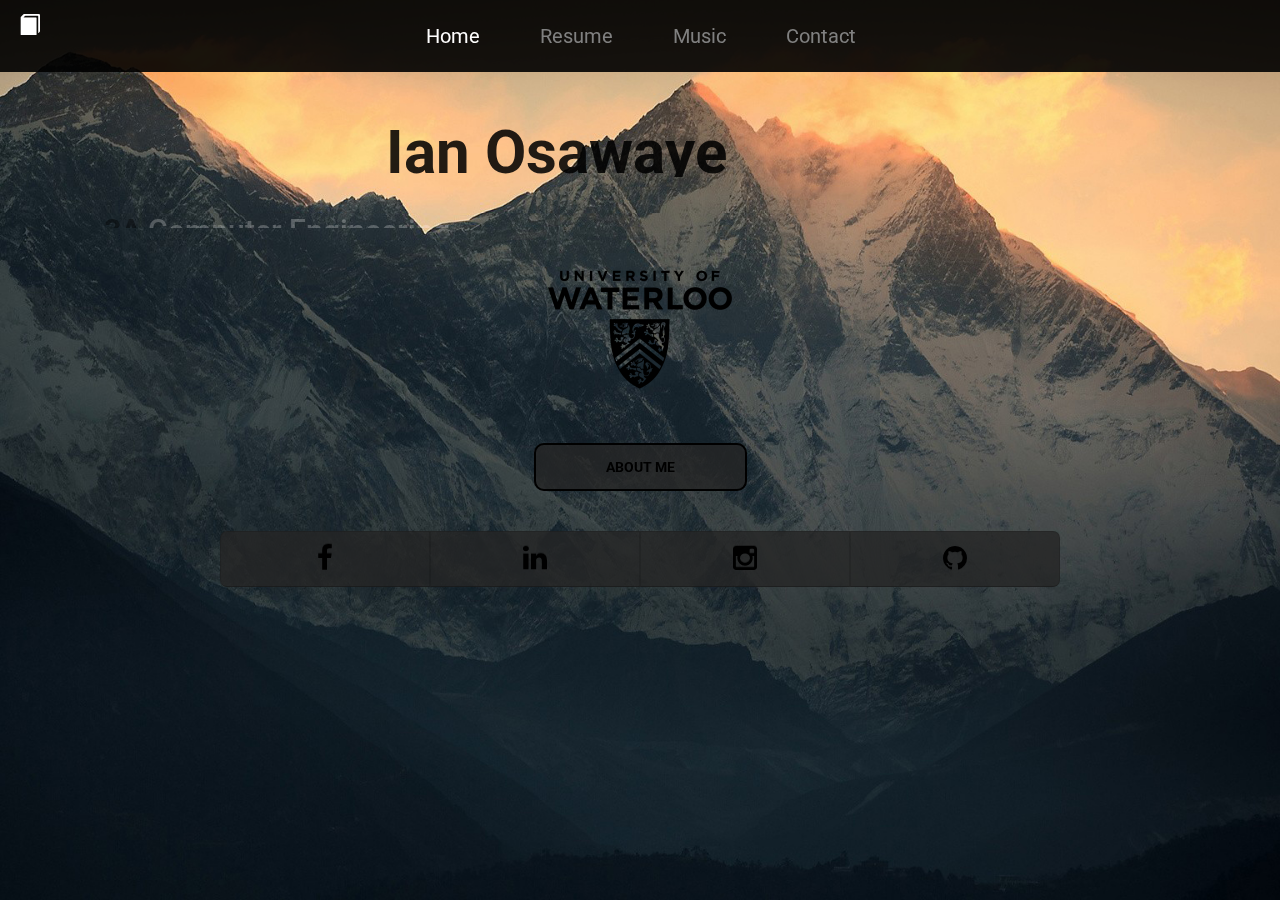
<file: HTML/index.html>
<!DOCTYPE html>
<html lang="en">

	<head>

		<title> Ian Osawaye</title>
		<!-- Meta Data -->
		<meta name="author" content="Ian Osawaye">
		<meta http-equiv="X-UA-Compatible" content="IE=edge,chrome=1"> 
		<meta name="description" content="Ian Osawaye's personal wesbite ">
		<meta charset="utf-8">
    	<meta name="viewport" content="width=device-width, initial-scale=1">

    	<link rel="shortcut icon" href="../Images/logo.png">


		<!-- CSS -->
		<link href='http://fonts.googleapis.com/css?family=Roboto:400,700' rel='stylesheet' type='text/css'>
		<link href='http://fonts.googleapis.com/css?family=Gorditas:700' rel='stylesheet' type='text/css'>
		<link rel="stylesheet" href="https://maxcdn.bootstrapcdn.com/bootstrap/3.3.0/css/bootstrap.min.css">
		<link rel="stylesheet" href="../CSS/social-buttons.css">
		<link href="../font-awesome/css/font-awesome.min.css" rel="stylesheet" >
		<link rel="stylesheet" href="../CSS/index.css">	

		
	</head>

	<body>
		<div class="container" id= "Parent">

			<div class="navigation">
	     	 	<div class="container" >
	     	 	<span class="glyphicon glyphicon-book" ></span>
		        	<ul class="navlist">
		          		<li><a href="index.html"><span id="activepage">Home</a></span></li>
		         		<li><a href="Resume.html">Resume</a></li>
		          		<li><a href="Music.html">Music</a></li>
		          		<li><a href="Contact.html">Contact</a></li>
		          		
		       		 </ul>
	      		</div>
	   		 </div>

			
      			<div id="background"></div>
				
			 

			 <div class="container" id="Main">

				 		<h1 id="name">Ian Osawaye</h1>
				 		<br>
				 		<h2 id="class"><strong style="color:black">3A</strong> Computer Engineering</h2>
				 		<img src="../Images/waterloo1.png"/>
				 		<br>
				 		<a id="aboutmebutton" href="#" > <strong>ABOUT ME <strong></a>
					 	


				 		<div class="container" id="aboutmediv">
					 		<div class="row" id="aboutme">
					 			<div class="col-md-4" id="aboutmepic">
					 			</div>

					 			<div class="col-md-8" id="aboutmeinfo">
					 				<strong>
					 				<p>I am a third year computer engineering student at the University of Waterloo. My recent passion for minimalistic but aesthetically pleasing user interface has led to the development of my personal website. Although many University students seek the seemingly ludicrous aspects to campus life, I am contrarily in a thirst for scholarship that shuns mediocrity. As an individual who constantly seeks the acquisition of knowledge, I am currently pursuing primary proficiency in Android Development, a path I hope to make a career in. The zest and energy that drives my academic and vocational quests prove my resilience because I view work as pleasure and pleasure as work. Like Confucius asserts, "do a job you love and you will never have to work a day in your life."</p>
					 				</strong>
					 			</div>
					 		</div>
					 	</div>



				 		 <div  id="social-buttons">
				 		<a href="https://www.facebook.com/ian.osawaye" target="_blank"><button  class="btn btn-facebook" id="special-buttons-color" style="outline:none;"><i class="fa fa-facebook fa-2x"></i> </button></a>

				 		<a href="https://www.linkedin.com/in/ianosawaye" target="_blank"><button  class="btn btn-linkedin"  id="special-buttons-color" style="outline:none;"><i class="fa fa-linkedin fa-2x "></i></button></a>

				 		<a href="http://instagram.com/ian_osawaye" target="_blank"><button  class="btn btn-instagram" id="special-buttons-color" style="outline:none;"><i class="fa fa-instagram fa-2x"></i> </button></a>
				 		
				 		<a href="https://github.com/oiosaway?tab=repositories" target="_blank"><button  class="btn btn-github" id="special-buttons-color" style="outline:none;"><i class="fa fa-github fa-2x"></i> </button></a>
				 		</div>
      			</div>


		</div>
		
		<script src="http://ajax.googleapis.com/ajax/libs/jquery/1.11.1/jquery.min.js"></script>
		<script type="text/javascript" src="../JS/indexscript.js"></script>
	</body>

</html>
</file>
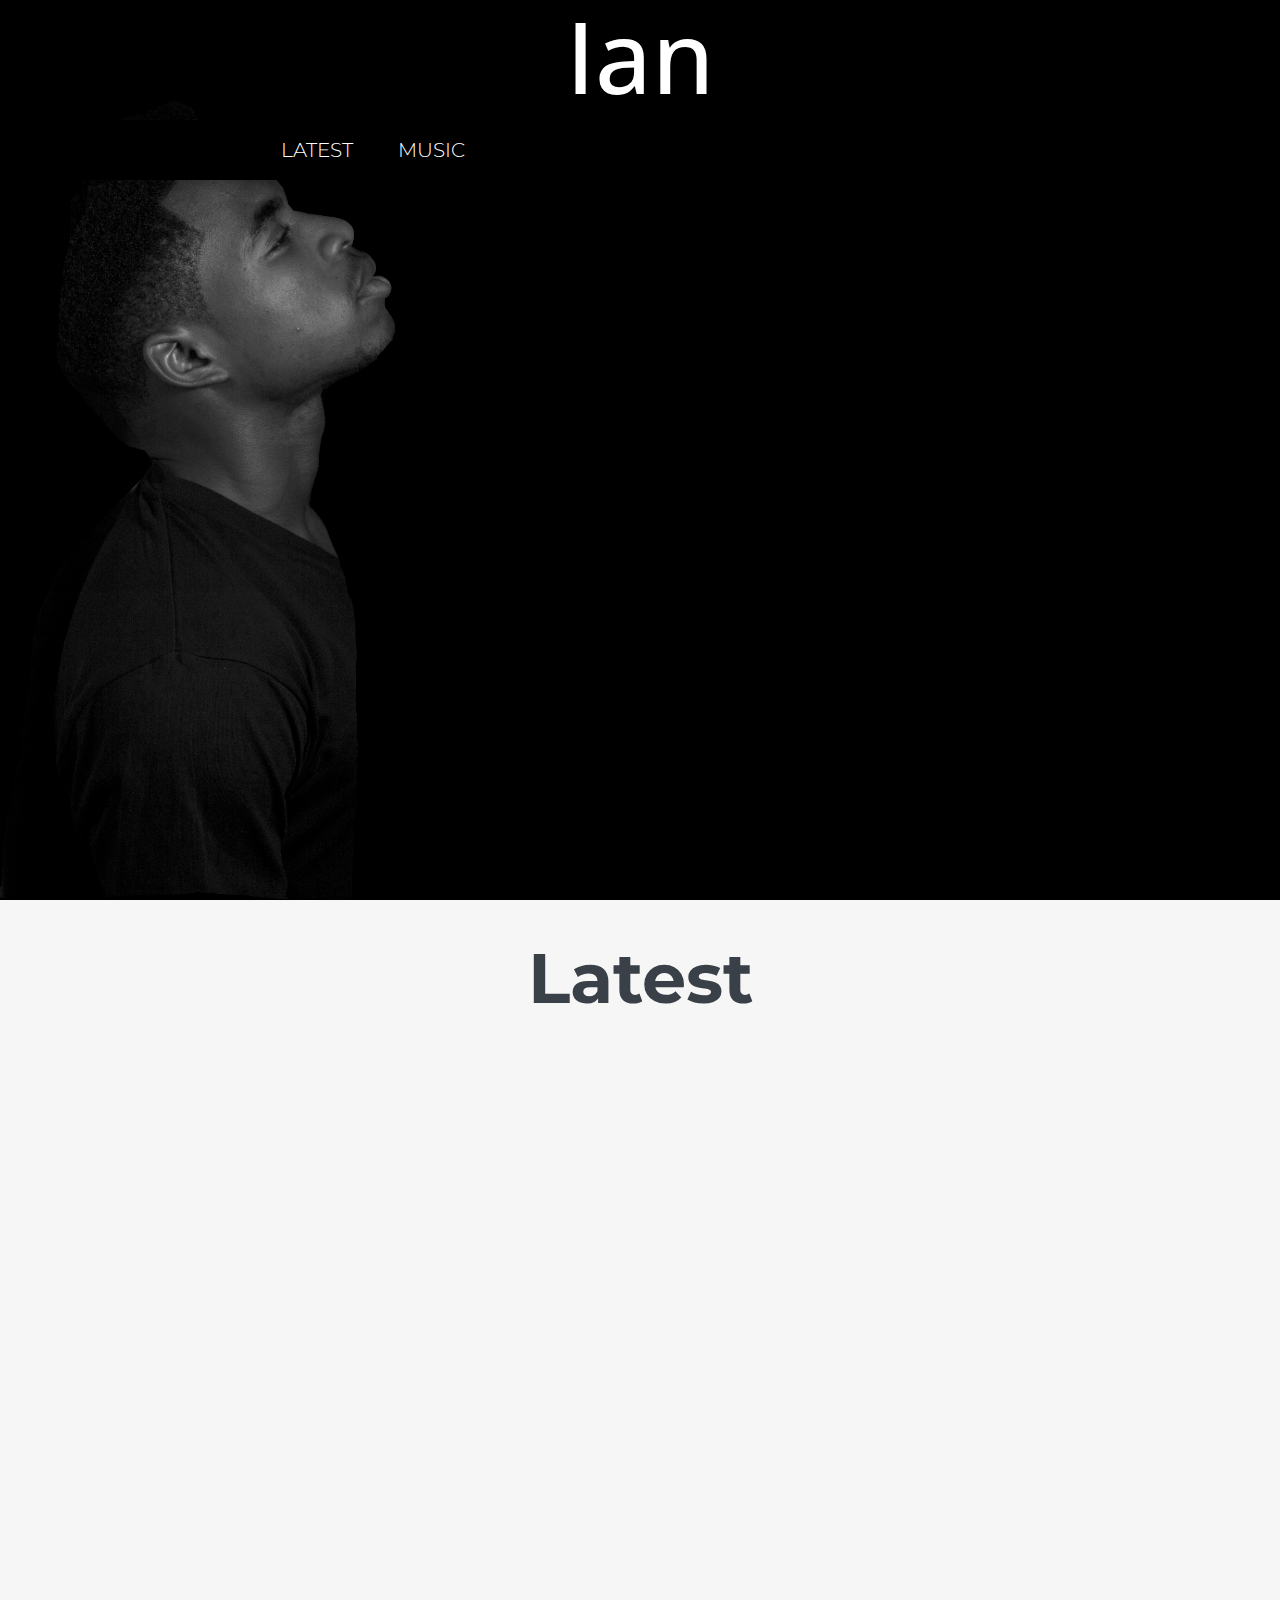
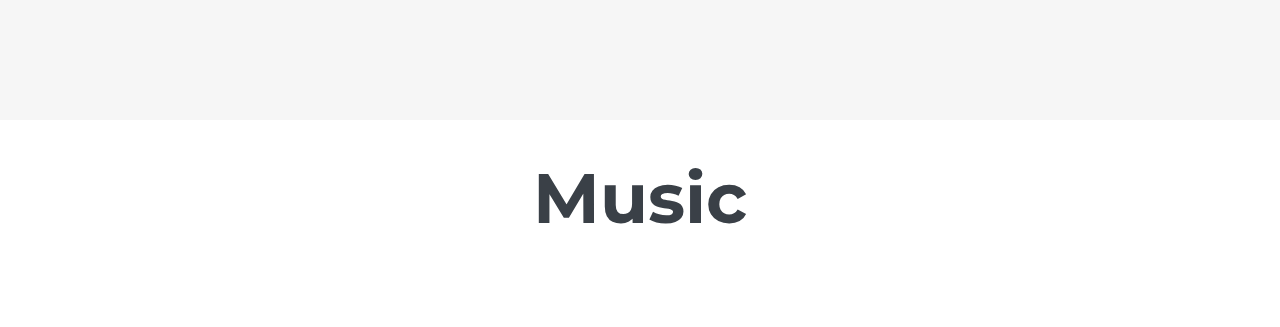
<file: MusicSite/index.html>
<!DOCTYPE html>
<html lang="en" class="no-js">
	<head>
		<meta charset="UTF-8" />
		<meta http-equiv="X-UA-Compatible" content="IE=edge,chrome=1"> 
		<meta name="viewport" content="width=device-width, initial-scale=1.0"> 
		<title>Ian &mdash; Artist, Intellectual, Human</title>
		<meta name="description" content="Ian's Website for his music and other artistic endevaors" />
		<meta name="author" content="Ian" />
        <meta name="viewport" content="width=device-width, initial-scale=1">
        

        <!-- BOOTSTRAP -->
        <link rel="stylesheet" href="http://maxcdn.bootstrapcdn.com/bootstrap/3.2.0/css/bootstrap.min.css">
        <link rel="stylesheet" href="http://cdnjs.cloudflare.com/ajax/libs/animate.css/3.1.1/animate.min.css">
        <link href="http://maxcdn.bootstrapcdn.com/font-awesome/4.2.0/css/font-awesome.min.css" rel="stylesheet">

        <!-- CSS -->
        <link rel="stylesheet" type="text/css" href="css/style.css" />
        <link rel="stylesheet" type="text/css" href="css/reset.css" />
        <link rel="stylesheet" type="text/css" href="css/prettyPhoto.css" media="screen" charset="utf-8" />

        <!-- jQUERY SCRIPTS -->
        <script src="http://ajax.googleapis.com/ajax/libs/jquery/1.11.1/jquery.min.js"></script>
        <script type="text/javascript" src="js/animatescroll.js"></script>
        <script type="text/javascript" src="js/jquery.sticky.js"></script>
        <script type="text/javascript" src="js/viewportchecker.js"></script>
        <script type="text/javascript" src="js/main.js"></script>

        <script src="js/jquery.prettyPhoto.js" type="text/javascript" charset="utf-8"></script>

        <!-- FONTS -->
        <link href='http://fonts.googleapis.com/css?family=Montserrat:400,700' rel='stylesheet' type='text/css'>
        <link href='http://fonts.googleapis.com/css?family=Open+Sans:300italic,400italic,600italic,700italic,800italic,400,300,600,700,800' rel='stylesheet' type='text/css'>
        
        <!-- NEED TO ADD GOOGLE ANALYTICS -->
        
	</head>
    <body>
      <script type="text/javascript" charset="utf-8">
        $(document).ready(function(){
          $().prettyPhoto({social_tools: false, modal: true, allow_resize: true});
        });
      </script>
    <!-- HOME SLIDE -->
    <section class="slide" id="home">       
      <h1 id="homeh1">Ian</h1>
      <!-- NAVIGATION -->
        <nav id="nav">    
              <div class="col-lg-7 visible-lg">
                
                <a href="#" onclick="$('#about').animatescroll();">Latest</a>
                <a href="#" onclick="$('#skills').animatescroll();">Music</a>
              </div>
              <a href="" id="overlay-menu" class="hidden-lg">
                <i class="fa fa-align-justify fa-2x"></i>
              </a>
        </nav>
        <div class="navigation-wrapper">
          <a href="#" class="btn-close"><img src="images/btn-close.png" alt="" /></a>
          <ul class="navigation">
            <li><a href="#" onclick="$('#home').animatescroll();">Home</a><hr class="smaller"></li>
            <li><a href="#" onclick="$('#about').animatescroll();">Latest</a><hr class="smaller"></li>
            <li><a href="#" onclick="$('#skills').animatescroll();">Music</a><hr class="smaller"></li>
          </ul>
        </div>

      </div>
      <!-- /NAVIGATION -->
    </section>


    <!-- ABOUT SLIDE -->
    <section id="about" class="slide">
      
        <h2 class="heading"> Latest </h2>
        <div id="static_video" class="embed-container"></div>
        <script type="text/javascript">
            function showVideo(response) {
                if(response.data && response.data.items) {
                    var items = response.data.items;
                    if(items.length>0) {
                        var item = items[0];
                        var videoid = "http://www.youtube.com/embed/"+item.id;
                        console.log("Latest ID: '"+videoid+"'");
                        var video = "<iframe id='player' src='"+videoid+"' frameborder='0' allowfullscreen webkitAllowFullScreen mozallowfullscreen></iframe>"; 
                        $('#static_video').html(video);
                    }
                }
            }
        </script>
        <script type="text/javascript" src="https://gdata.youtube.com/feeds/api/users/MusicHub44/uploads?max-results=1&orderby=published&v=2&alt=jsonc&callback=showVideo"></script>
    </section>   
    <!-- ABOUT SLIDE  END -->

    <!--SKILLS  SLIDE -->
    <section class="slide" id="skills">  
        <h2 class="heading"> Music </h2>
        <div id="video"></div>

         <script type="text/javascript">
            function showVideoAll(response) {
                if(response.data && response.data.items) {
                    var items = response.data.items;
                    var video = "";
                    for(var i = 1; i<items.length; i++) {
                        console.log(video);
                        var item = items[i];
                        var videoid = "http://www.youtube.com/watch?v="+item.id+"?width=960&height=540";
                        console.log("Latest ID: '"+videoid+"'");
                        var thumbnailURL = "http://img.youtube.com/vi/"+item.id+"/hqdefault.jpg";
                        if(i%2) {
                          video += "<div style='display: inline-block; padding:0% 3%'><a href='"+videoid+"' rel='prettyPhoto'><img src='"+thumbnailURL+"' /></a><h3><a href='"+videoid+"' rel='prettyPhoto'>"+item.title+"</a></h3></div>"; 
                        }
                        else {
                          video += "<div style='display: inline-block; padding:0% 3%'><a href='"+videoid+"' rel='prettyPhoto'><img src='"+thumbnailURL+"' /></a><h3><a href='"+videoid+"' rel='prettyPhoto'>"+item.title+"</a></h3></div>"; 
                        }
                        console.log(video);           
                    }
                    $('#video').html(video);
                }
            }
        </script>
        <script type="text/javascript" src="https://gdata.youtube.com/feeds/api/users/MusicHub44/uploads?max-results=10&orderby=published&v=2&alt=jsonc&callback=showVideoAll"></script>
    </section>
</body>
</html>
</file>
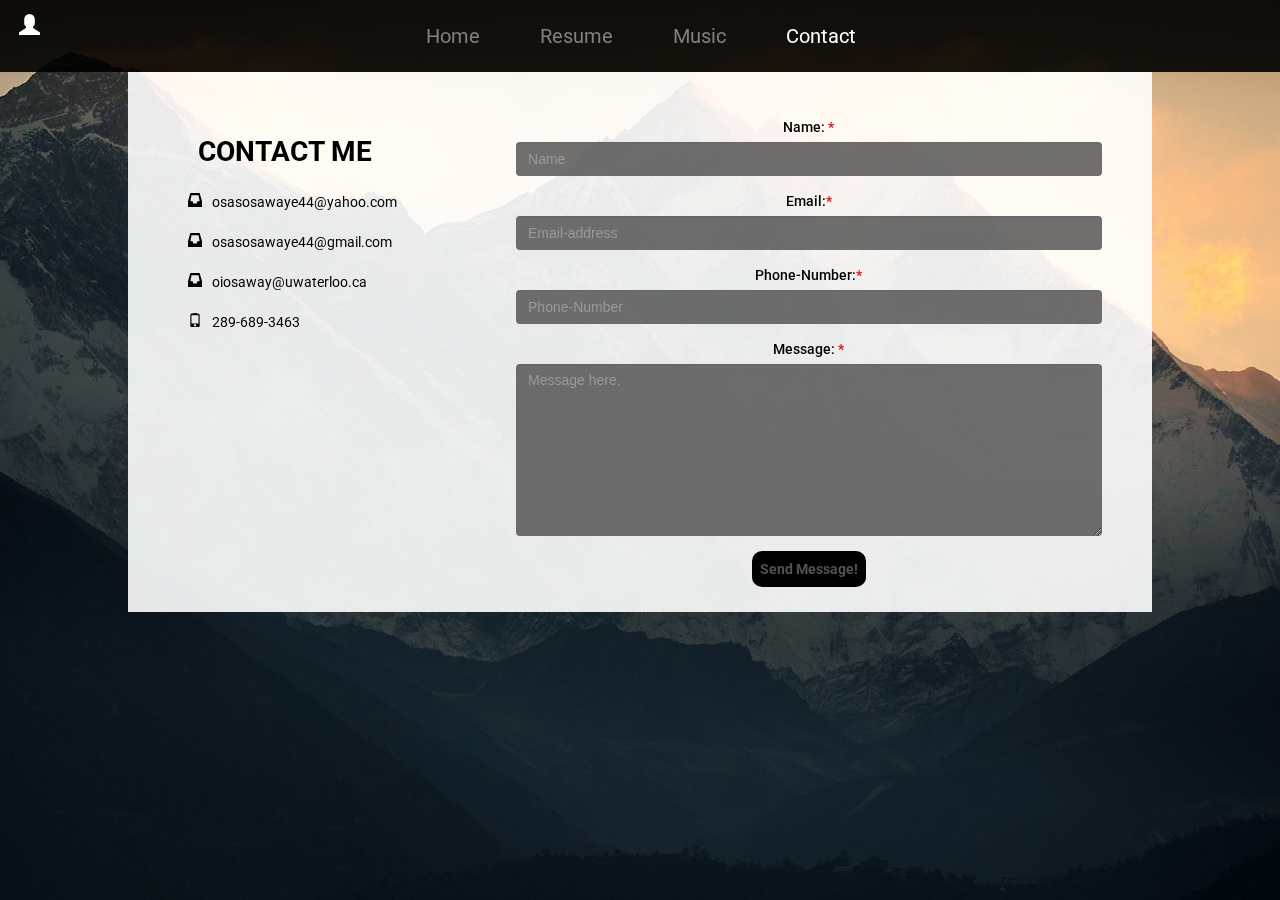
<file: HTML/Contact.html>
<!DOCTYPE html>
<html lang="en">

<head>

		<title> Contact me</title>

		<!-- CSS -->
		<meta http-equiv="X-UA-Compatible" content="IE=edge,chrome=1"> 

		<link rel="shortcut icon" href="../Images/logo.ico">
		<link href='http://fonts.googleapis.com/css?family=Roboto:400,700' rel='stylesheet' type='text/css'>
		<link rel="stylesheet" href="https://maxcdn.bootstrapcdn.com/bootstrap/3.3.0/css/bootstrap.min.css">
		<link rel="stylesheet" href="../CSS/social-buttons.css">
		<link href="../font-awesome/css/font-awesome.min.css" rel="stylesheet" >
		<link rel="stylesheet" href="../CSS/index.css">	
		<link rel="stylesheet" href="../CSS/Contact.css">	

	</head>

	<body>
		<div class="container" id= "Parent">

			<div class="navigation">
	     	 	<div class="container">
	     	 	<span class="glyphicon glyphicon-user" ></span>
		        	<ul class="navlist">
		          		<li><a href="index.html" >Home</a></li>
		         		<li><a href="Resume.html">Resume</a></li>
		          		<li><a href="Music.html">Music</a></li>
		          		<li><a href="Contact.html"><span id="activepage" >Contact</span></a></li>
		          		
		       		 </ul>
	      		</div>
	   		 </div>

	   		 	<div id="background"></div>

	   		 <div id="ContactContainer">


	   		 	<div class ="row" id="Contactrow">

		   		 	<div class="col-md-4" id="contactinfo">

		   		 	<a id="header" class="noeffect">CONTACT ME</a><br/><br/><br/>

		   		 		 
		   		 	<span class="glyphicon glyphicon-inbox"></span> <a class="noeffect">osasosawaye44@yahoo.com</a><br/><br/>
		   		 	<span class="glyphicon glyphicon-inbox"></span> <a class="noeffect">osasosawaye44@gmail.com</a><br/><br/>
		   		 	<span class="glyphicon glyphicon-inbox"></span> <a class="noeffect">oiosaway@uwaterloo.ca</a><br/><br/>
		   		 	<span class="glyphicon glyphicon-phone"> </span ><a class="noeffect">289-689-3463</a><br/><br/>

		   		 	</div>

		   		 	<div class="col-md-8" id="contactform">
		   		 	
			   		 		<form id= "contactForm" name="contactForm" role="form" method="post" action="../PHP/contact_me.php" accept-charset="UTF-8" >


					   			<div class="form-group" >
								<label for="myname">Name: <span style="color:red">*</span></label>
								<input type="text" placeholder="Name" class="form-control" name="myname" id="myname" /> 					
								</div>

								<div class="form-group" >
								<label for="myemail">Email:<span style="color:red">*</span> </label>
								<input class="form-control" placeholder="Email-address" type="text" name="myemail" id="myemail" /> 					
								</div>
								
								<div class="form-group" >
								<label for="myphone">Phone-Number:<span style="color:red">*</span> </label>
								<input class="form-control" placeholder="Phone-Number" type="text" name="myphone" id="myphone"/> 					
								</div>

								<div class="form-group" >
									<label for="mymessage">Message: <span style="color:red">*</span></label><br>
									<textarea class="form-control" name="mymessage" rows="8" placeholder="Message here." id="mymessage" ></textarea>
								</div>

									<input type="submit" value="Send Message!" /> 

							</form>
					</div>


				</div>
	   		 </div>


		</div>

		
		<script src="http://ajax.googleapis.com/ajax/libs/jquery/1.11.1/jquery.min.js"></script>
		<!--include jQuery Validation Plugin-->
		<script src="http://ajax.aspnetcdn.com/ajax/jquery.validate/1.12.0/jquery.validate.min.js"
		type="text/javascript"></script>
		<script type="text/javascript" src="../JS/indexscript.js"></script> 
		<script type="text/javascript" src="../JS/Contactscript.js"></script> 
	</body>
</html>
</file>
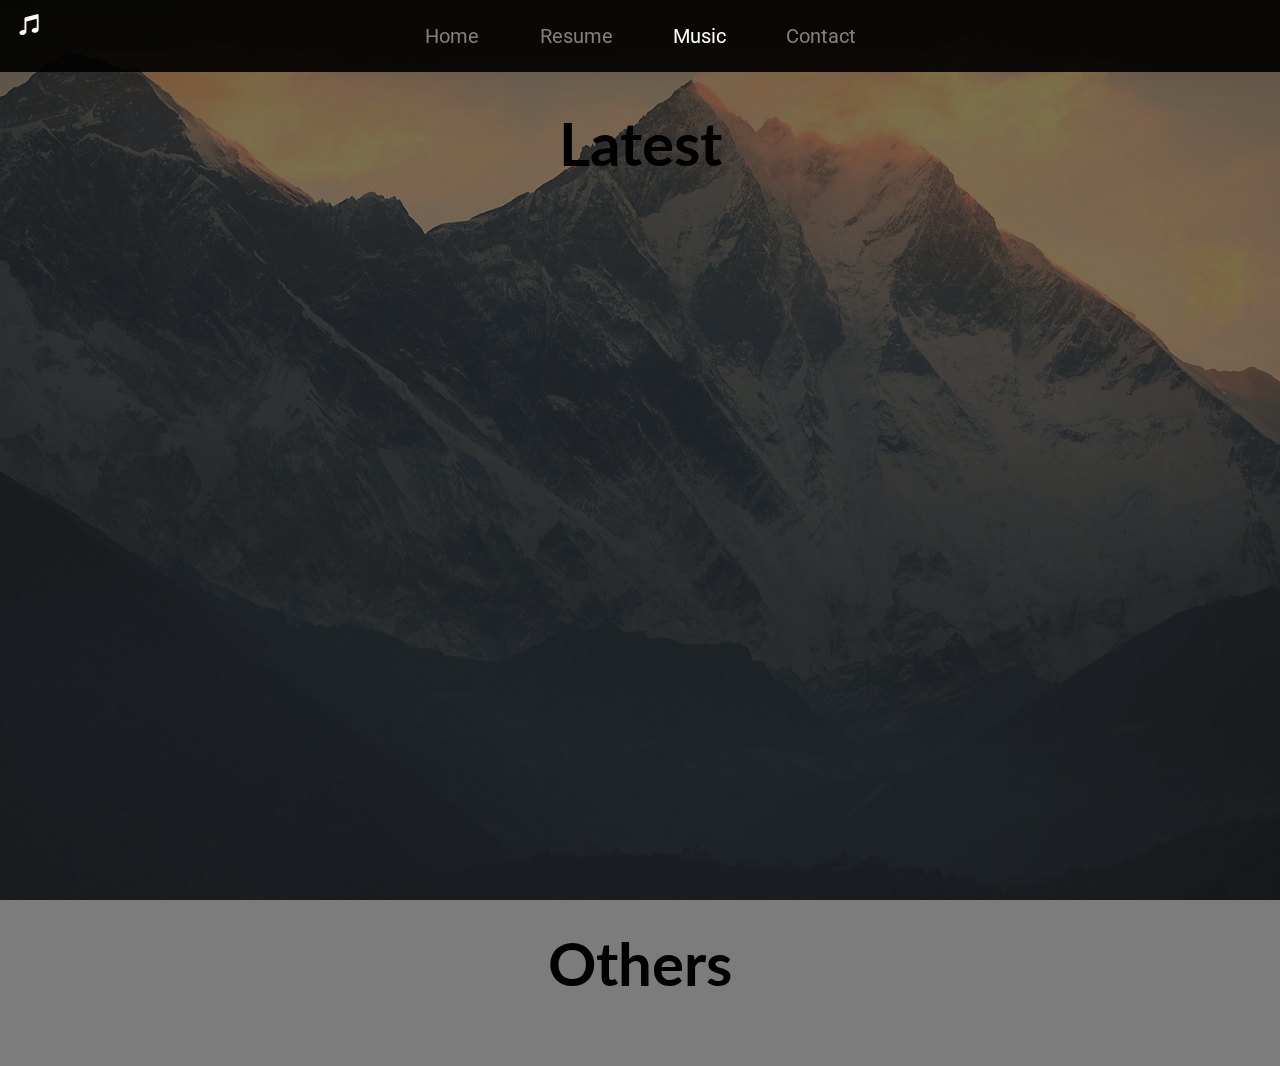
<file: HTML/Music.html>
<!DOCTYPE html>
<html lang="en">
	
	<head>

		<title> Music</title>
		<meta charset="UTF-8" />
		<meta http-equiv="X-UA-Compatible" content="IE=edge,chrome=1"> 
		<meta name="viewport" content="width=device-width, initial-scale=1.0"> 
		<meta name="description" content="Ian's Website for his music and other artistic endevaors" />
		<meta name="author" content="Ian" />
        <meta name="viewport" content="width=device-width, initial-scale=1">
        
        <link rel="shortcut icon" href="../Images/logo.ico">

        <!-- BOOTSTRAP -->
        <link rel="stylesheet" href="http://maxcdn.bootstrapcdn.com/bootstrap/3.3.0/css/bootstrap.min.css">
        <link rel="stylesheet" href="http://cdnjs.cloudflare.com/ajax/libs/animate.css/3.1.1/animate.min.css">
        <link href="http://maxcdn.bootstrapcdn.com/font-awesome/4.2.0/css/font-awesome.min.css" rel="stylesheet">

        <!-- CSS -->
        <link href='http://fonts.googleapis.com/css?family=Roboto:400,700' rel='stylesheet' type='text/css'>
        <link href='http://fonts.googleapis.com/css?family=Lato:300,400,700' rel='stylesheet' type='text/css'>
        <link rel="stylesheet" href="../CSS/index.css">	
        <link rel="stylesheet" type="text/css" href="../CSS/Music.css" />
        <link rel="stylesheet" type="text/css" href="../MusicSite/css/prettyPhoto.css" media="screen" charset="utf-8" />

		<!-- jQUERY SCRIPTS -->
        <script src="http://ajax.googleapis.com/ajax/libs/jquery/1.11.1/jquery.min.js"></script>
        <script type="text/javascript" src="../MusicSite/js/animatescroll.js"></script>
        <script type="text/javascript" src="../MusicSite/js/jquery.sticky.js"></script>
        <script type="text/javascript" src="../MusicSite/js/viewportchecker.js"></script>
        <script type="text/javascript" src="../MusicSite/js/main.js"></script>
        <script src="../MusicSite/js/jquery.prettyPhoto.js" type="text/javascript" charset="utf-8"></script>


	</head>

<body>
		<div class="container" id= "Parent">

			<div class="navigation">
	     	 	<div class="container">

	     	 		<span class="glyphicon glyphicon-music" ></span>
		        	<ul class="navlist">
		        		<li><a href="index.html" >Home</a></li>
		         		<li><a href="Resume.html">Resume</a></li>
		          		<li><a href="Music.html"><span id="activepage">Music</span></a></li>
		          		<li><a href="Contact.html">Contact</a></li>
		          		
		       		 </ul>
	      		</div>
	   		 </div>

	   	<div id="background"></div>

	   		

	   		 	<!-- ABOUT SLIDE -->
    <section id="about" class="slide">
      
        <h2 class="heading"> Latest</h2>
        <div id="static_video" class="embed-container"></div>
        <script type="text/javascript">
            function showVideo(response) {
                if(response.data && response.data.items) {
                    var items = response.data.items;
                    if(items.length>0) {
                        var item = items[0];
                        var videoid = "http://www.youtube.com/embed/"+item.id;
                        console.log("Latest ID: '"+videoid+"'");
                        var video = "<iframe id='player' src='"+videoid+"' frameborder='0' allowfullscreen webkitAllowFullScreen mozallowfullscreen></iframe>"; 
                        $('#static_video').html(video);
                    }
                }
            }
        </script>
        <script type="text/javascript" src="https://gdata.youtube.com/feeds/api/users/MusicHub44/uploads?max-results=1&orderby=published&v=2&alt=jsonc&callback=showVideo"></script>
    </section>   
    <!-- ABOUT SLIDE  END -->

    <!--MUSIC  SLIDE -->
    <section class="slide" id="skills">  
        <h2 class="heading"> Others</h2>
        <div id="video"></div>

         <script type="text/javascript">
            function showVideoAll(response) {
                if(response.data && response.data.items) {
                    var items = response.data.items;
                    var video = "";
                    for(var i = 1; i<items.length; i++) {
                        console.log(video);
                        var item = items[i];
                        var videoid = "http://www.youtube.com/watch?v="+item.id+"?width=960&height=540";
                        console.log("Latest ID: '"+videoid+"'");
                        var thumbnailURL = "http://img.youtube.com/vi/"+item.id+"/hqdefault.jpg";
                        if(i%2) {
                          video += "<div class='videos' style='display: inline-block; padding:0% 3%'><a href='"+videoid+"' rel='prettyPhoto'><img src='"+thumbnailURL+"' /></a><h3><a href='"+videoid+"' rel='prettyPhoto'>"+item.title+"</a></h3></div>"; 
                        }
                        else {
                          video += "<div class='videos' style='display: inline-block; padding:0% 3%'><a href='"+videoid+"' rel='prettyPhoto'><img src='"+thumbnailURL+"' /></a><h3><a href='"+videoid+"' rel='prettyPhoto'>"+item.title+"</a></h3></div>"; 
                        }
                        console.log(video);           
                    }
                    $('#video').html(video);
                }
            }
        </script>
        <script type="text/javascript" src="https://gdata.youtube.com/feeds/api/users/MusicHub44/uploads?max-results=10&orderby=published&v=2&alt=jsonc&callback=showVideoAll"></script>
    </section>
   			<!--MUSIC  SLIDE END-->
   			</div>

		
	</body>
</html>
</file>
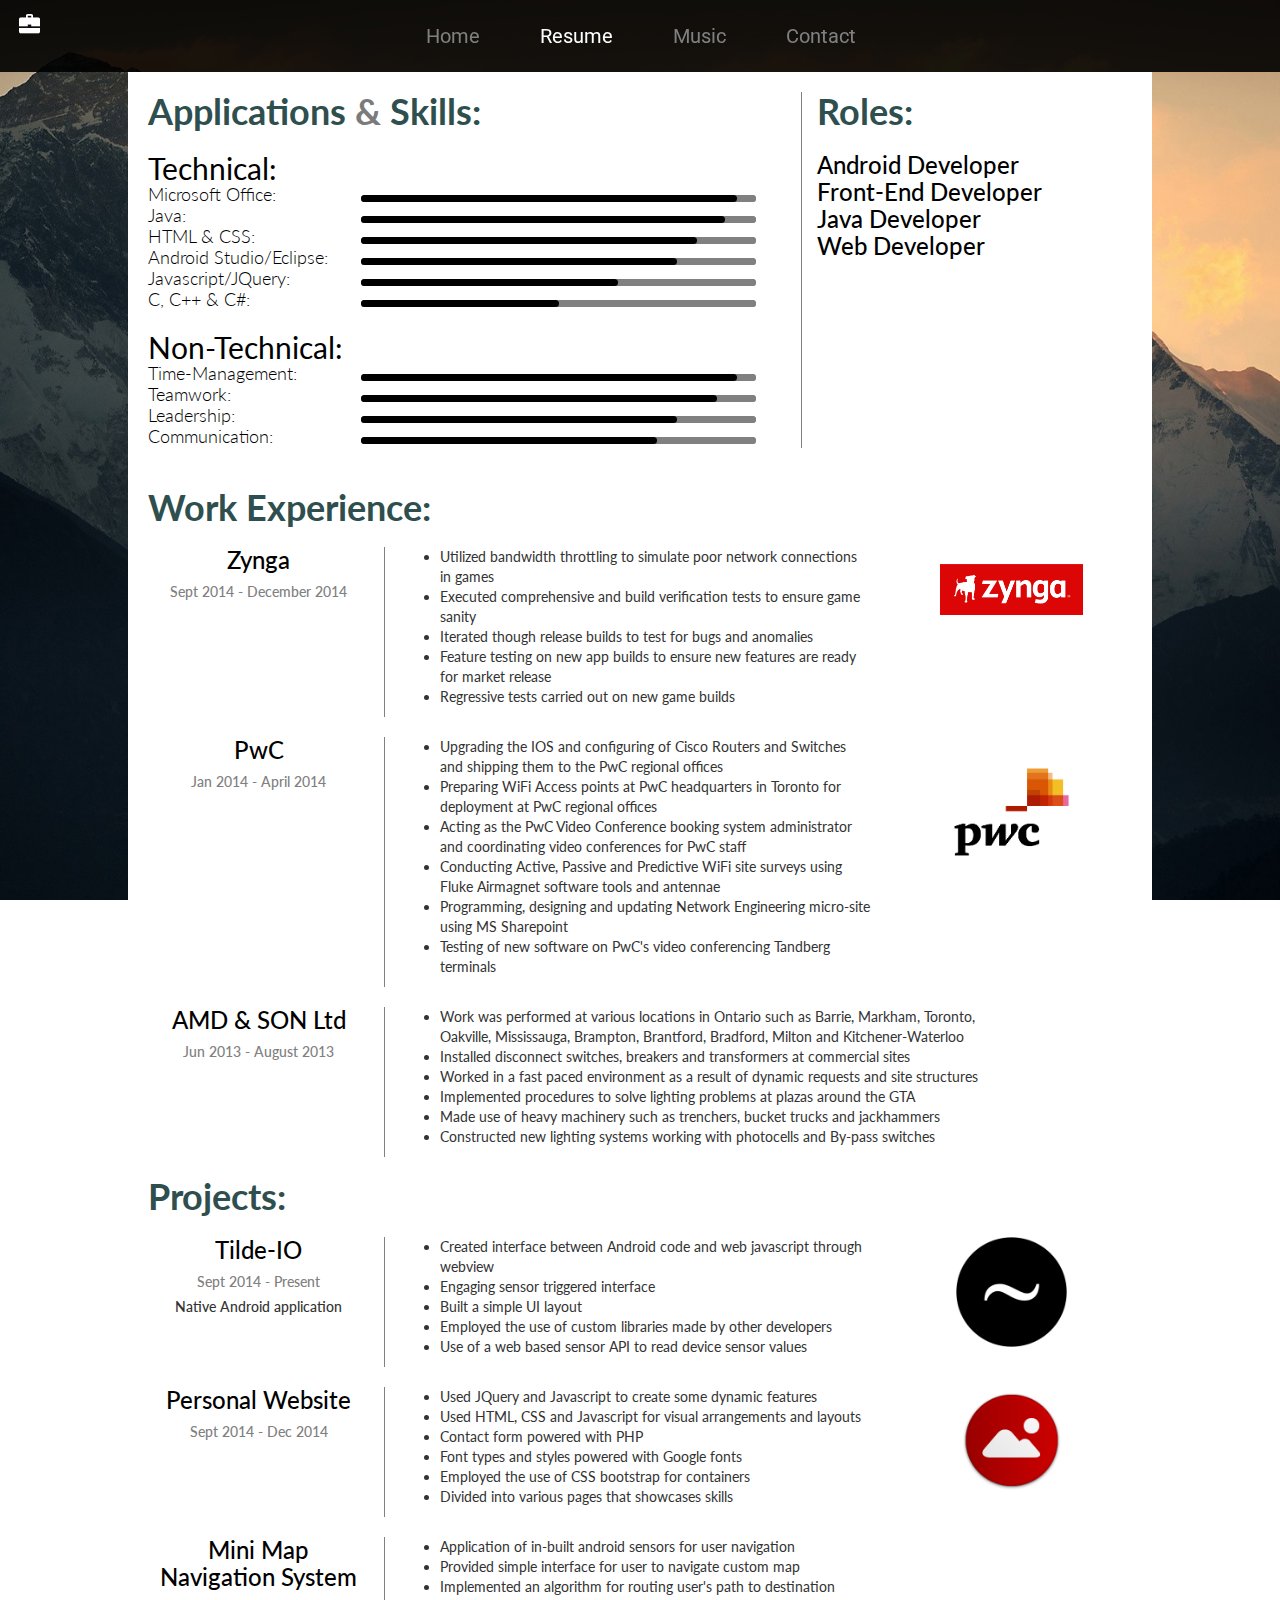
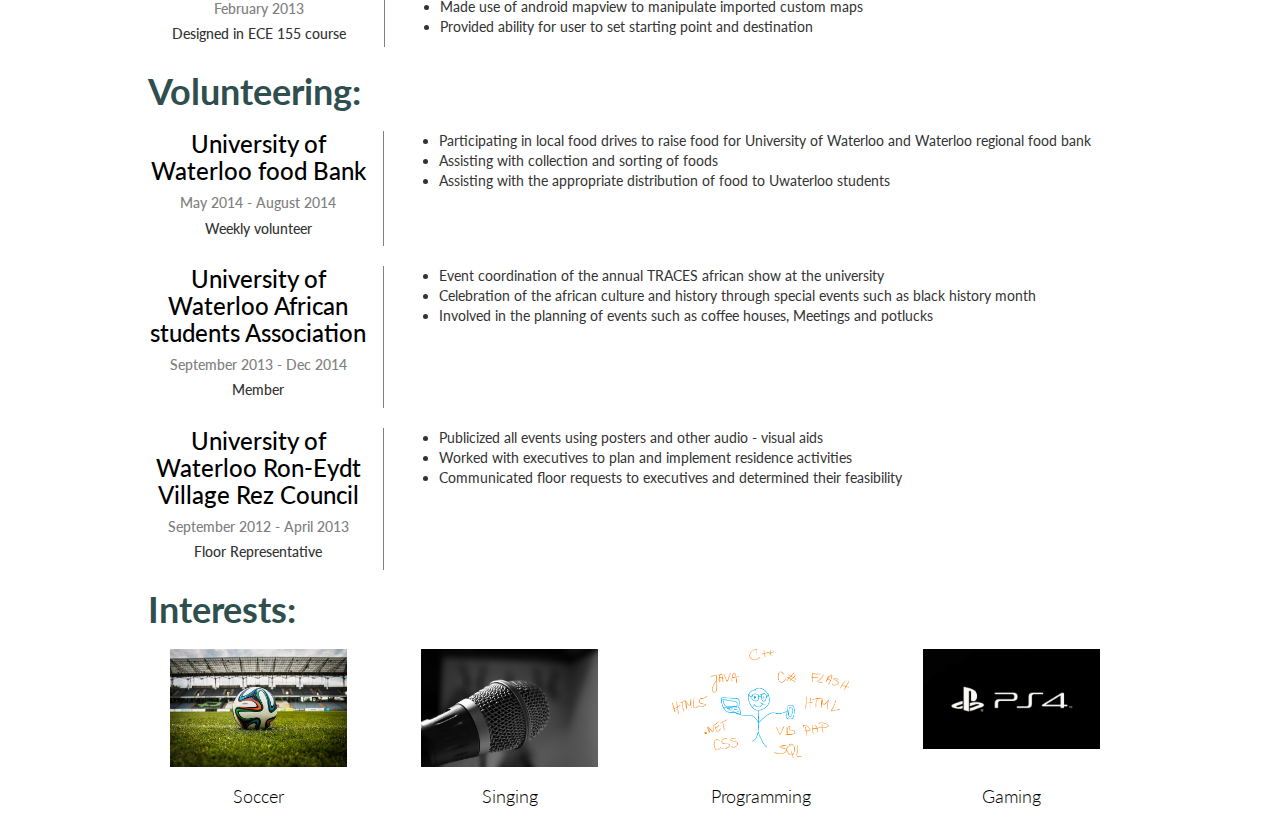
<file: HTML/Resume.html>
<!DOCTYPE html>
<html lang="en">
	
	<head>

		<title> Resume</title>

		<meta http-equiv="X-UA-Compatible" content="IE=edge,chrome=1"> 
		<meta charset="utf-8">

		<link rel="shortcut icon" href="../Images/logo.ico">

		<!-- CSS -->
		<link href='http://fonts.googleapis.com/css?family=Roboto:400,700' rel='stylesheet' type='text/css'>
		<link href='http://fonts.googleapis.com/css?family=Lato:300,400,700' rel='stylesheet' type='text/css'>
		<link rel="stylesheet" href="https://maxcdn.bootstrapcdn.com/bootstrap/3.3.0/css/bootstrap.min.css">
		<link rel="stylesheet" href="../CSS/social-buttons.css">
		<link href="../font-awesome/css/font-awesome.min.css" rel="stylesheet">
		<link rel="stylesheet" href="../CSS/index.css">	
		<link rel="stylesheet" href="../CSS/Resume.css">	

	</head>

<body>
		<div class="container" id= "Parent">

			<div class="navigation">
	     	 	<div class="container">
	     	 	<span class="glyphicon glyphicon-briefcase" ></span>
		        	<ul class="navlist">
		          		<li><a href="index.html" >Home</a></li>
		         		<li><a href="Resume.html"><span id="activepage" >Resume</span></a></li>
		          		<li><a href="Music.html">Music</a></li>
		          		<li><a href="Contact.html">Contact</a></li>
		          		
		       		 </ul>
	      		</div>
	   		 </div>

	   		 <div id="background"></div>

	   		 <div id="ResumeContainer">

	   		 	

	   		 	<!-- Skills and Roles Section -->
	   		 	<div class="row">
	   		 		

	   		 		<div class="col-md-8 skills">

	   		 		<!--TECHNICAL -->
	   		 			<h1 class="headers">Applications <span style="color: rgb(123,123,123);"> &</span>  Skills:</h1>	   		 	
			   		 	<br/>
			   		 	<br/>
			   		 	<h2 class="subheaders">Technical:</h2>

			   		 	<div class="row">
				   		 	<div class="col-md-4">
				   		 		<h4>Microsoft Office:</h4>
				   		 	</div>
				   		 	<div class="col-md-8">
				   		 		<progress value="95" max="100"></progress>
				   		 	</div>
				   		 </div>

			   		 	<div class="row" >
				   		 	<div class="col-md-4">
				   		 		 <h4>Java:</h4>
				   		 	</div>
				   		 	<div class="col-md-8">
				   		 		<progress value="92" max="100"></progress>
				   		 	</div>
				   		 </div>

				   		 <div class="row">
				   		 	<div class="col-md-4">
				   		 		<h4>HTML & CSS:</h4>
				   		 	</div>
				   		 	<div class="col-md-8">
				   		 		<progress value="85" max="100"></progress>
				   		 	</div>
				   		 </div>

				   		  <div class="row">
				   		 	<div class="col-md-4">
				   		 		 <h4>Android Studio/Eclipse:</h4>
				   		 	</div>
				   		 	<div class="col-md-8">
				   		 		<progress value="80" max="100"></progress>
				   		 	</div>
				   		 </div>

				   		 <div class="row">
				   		 	<div class="col-md-4">
				   		 		 <h4>Javascript/JQuery:</h4>
				   		 	</div>
				   		 	<div class="col-md-8">
				   		 		<progress value="65" max="100"></progress>
				   		 	</div>
				   		 </div>

				   		 <div class="row">
				   		 	<div class="col-md-4">
				   		 		 <h4>C, C++ & C#:</h4>
				   		 	</div>
				   		 	<div class="col-md-8">
				   		 		<progress value="50" max="100"></progress>
				   		 	</div>
				   		 </div>
				   		 <br/>
				   		 
				   		 

						<!-- NON TECHNICAL -->
				   		 <h2 class="subheaders">Non-Technical:</h2>

				   		 <div class="row">
				   		 	<div class="col-md-4">
				   		 		 <h4>Time-Management:</h4>
				   		 	</div>
				   		 	<div class="col-md-8">
				   		 		<progress value="95" max="100"></progress>
				   		 	</div>
				   		 </div>

			   		 	<div class="row" >
				   		 	<div class="col-md-4">
				   		 		 <h4>Teamwork:</h4>
				   		 	</div>
				   		 	<div class="col-md-8">
				   		 		<progress value="90" max="100"></progress>
				   		 	</div>
				   		 </div>

				   		 <div class="row">
				   		 	<div class="col-md-4">
				   		 		<h4>Leadership:</h4>
				   		 	</div>
				   		 	<div class="col-md-8">
				   		 		<progress value="80" max="100"></progress>
				   		 	</div>
				   		 </div>

				   		  <div class="row">
				   		 	<div class="col-md-4">
				   		 		 <h4>Communication:</h4>
				   		 	</div>
				   		 	<div class="col-md-8">
				   		 		<progress value="75" max="100"></progress>
				   		 	</div>
				   		 </div>

			   		</div>

			   		<!--Roles -->
			   		<div class="col-md-4">
			   			<h1 class="headers">Roles:</h1><br/><br/>
			   			<h3 >Android Developer</h3><br/>
			   			<h3>Front-End Developer</h3><br/>
			   			<h3>Java Developer</h3><br/>
			   			<h3>Web Developer</h3><br/>
			   		</div>

				</div>
				<br/>
				</br>
				<!-- END Skills and Roles Section -->


				<!-- WORK EXPERIENCE -->
				<h1 class="headers">Work Experience:</h1>
				<br/><br/>	

				<!-- Zynga -->

				<div class="row">
					<div class="col-md-3">
						<h3 class="workheaders">Zynga</h3>
						<h5 class="date">Sept 2014 - December 2014</h5>
					</div>

					<div class="col-md-6">
						<ul>
							<li>Utilized bandwidth throttling to simulate poor network connections in games</li>
  							<li>Executed comprehensive and build verification tests to ensure game sanity</li>
  							<li>Iterated though release builds to test for bugs and anomalies</li>
 							 <li>Feature testing on new app builds to ensure new features are ready for market release</li>
 							 <li>Regressive tests carried out on new game builds</li>
						</ul>
					</div>

					<div class="col-md-3">
						<img id="zynga" src="../Images/zynga.png"/>
					</div>

				</div>
				</br>

				<!-- END Zynga -->

				<!-- PriceWaterHouse -->

				<div class="row">
					<div class="col-md-3">
						<h3 class="workheaders">PwC</h3>
						<h5 class="date">Jan 2014 - April 2014</h5>
					</div>

					<div class="col-md-6">
						<ul>
							<li>Upgrading the IOS and configuring of Cisco Routers and Switches and shipping them to the PwC regional offices</li>
  							<li>Preparing WiFi Access points at PwC headquarters in Toronto for deployment at PwC regional offices</li>
  							<li>Acting as the PwC Video Conference booking system administrator and coordinating video conferences for PwC staff</li>
 							 <li>Conducting Active, Passive and Predictive WiFi site surveys using Fluke Airmagnet software tools and antennae</li>
 							 <li> Programming, designing and updating Network Engineering micro-site using MS Sharepoint</li>
 							 <li>Testing of new software on PwC's video conferencing Tandberg terminals</li>
						</ul>
					</div>

					<div class="col-md-3">
						<img src="../Images/pwc.png"/>
					</div>

				</div>
				</br>
				<!-- END PriceWaterHouse -->

				<!-- AMD & SON LTD -->

				<div class="row">
					<div class="col-md-3">
						<h3 class="workheaders">AMD & SON Ltd</h3>
						<h5 class="date">Jun 2013 - August 2013</h5>
					</div>

					<div class="col-md-9">
						<ul>
							<li>Work was performed at various locations in Ontario such as Barrie, Markham, Toronto,</br> Oakville, Mississauga, Brampton, Brantford, Bradford, Milton and Kitchener-Waterloo</li>
  							<li>Installed disconnect switches, breakers and transformers at commercial sites</li>
  							<li>Worked in a fast paced environment as a result of dynamic requests and site structures</li>
 							 <li>Implemented procedures to solve lighting problems at plazas around the GTA</li>
 							 <li>Made use of heavy machinery such as trenchers, bucket trucks and jackhammers</li>
 							 <li>Constructed new lighting systems working with photocells and By-pass switches</li>
						</ul>
					</div>
				</div>

				<br/>
				<!-- END AMD & SON LTD -->



				<!-- END WORK EXPERIENCE  -->



				<!-- Projects -->
				<h1 class="headers">Projects:</h1>
				<br/><br/>

				<!-- Tilde -->
				<div class="row">
					<div class="col-md-3">
						<h3 class="workheaders">Tilde-IO</h3>
						<h5 class="date">Sept 2014 - Present</h5>
						<h5>Native Android application</h5>
					</div>

					<div class="col-md-6">
						<ul>
							<li>Created interface between Android code and web javascript through webview</li>
  							<li>Engaging sensor triggered interface</li>
  							<li>Built a simple UI layout</li>
  							<li>Employed the use of custom libraries made by other developers</li>
 							 <li>Use of a web based sensor API to read device sensor values</li>
						</ul>
					</div>

					<div class="col-md-3">
						<img id="tilde" src="../Images/tilde.png"/>
					</div>

				</div>
				</br>

				<!-- End Tilde -->

				<div class="row">
					<div class="col-md-3">
						<h3 class="workheaders">Personal Website</h3>
						<h5 class="date">Sept 2014 - Dec 2014</h5>
					</div>

					<div class="col-md-6">
						<ul>
							<li>Used JQuery and Javascript to create some dynamic features</li>
							<li>Used HTML, CSS and Javascript for visual arrangements and layouts</li>
							<li>Contact form powered with PHP</li>
							<li>Font types and styles powered with Google fonts</li>
  							<li>Employed the use of CSS bootstrap for containers</li>
  							<li>Divided into various pages that showcases skills</li>
						</ul>
					</div>

					<div class="col-md-3">
						<img id="logo" src="../Images/logo.png"/>
					</div>

				</div>
				</br>


				<div class="row">
					<div class="col-md-3">
						<h3 class="workheaders">Mini Map Navigation System</h3>
						<h5 class="date">February 2013</h5>
						<h5>Designed in ECE 155 course</h5>
					</div>

					<div class="col-md-9">
						<ul>
							<li>Application of in-built android sensors for user navigation</li>
							<li>Provided simple interface for user to navigate custom map</li>
				          	<li>Implemented an algorithm for routing user's path to destination</li>
				          	<li>Made use of android mapview to manipulate imported custom maps</li>
				          	<li>Provided ability for user to set starting point and destination</li>
						</ul>
					</div>

				</div>
				</br>


				
				<!-- Volunteering -->
				<h1 class="headers">Volunteering:</h1>
				<br/><br/>

				<div class="row">
					<div class="col-md-3 border-right">
						<h3 class="workheaders">University of Waterloo food Bank</h3>
						<h5 class="date">May 2014 - August 2014</h5>
						<h5>Weekly volunteer</h5>
					</div>

					<div class="col-md-9 noborder" >
						<ul>
							<li> Participating in local food drives to raise food for University of Waterloo and Waterloo regional food bank</li>
          					<li> Assisting with collection and sorting of foods</li> 
             				 <li>Assisting with the appropriate distribution of food to Uwaterloo students</li>
						</ul>
					</div>

				</div>
				<br/>


				<div class="row">
					<div class="col-md-3 border-right">
						<h3 class="workheaders">University of Waterloo African students Association</h3>
						<h5 class="date">September 2013 - Dec 2014</h5>
						<h5>Member</h5>
					</div>

					<div class="col-md-9 noborder">
						<ul>
							<li> Event coordination of the annual TRACES african show at the university</li>
          		<li> Celebration of the african culture and history through special events such as black history month</li> 
             	 <li> Involved in the planning of events such as coffee houses, Meetings and potlucks</li>
						</ul>
					</div>

				</div>
				<br/>


				<div class="row">
					<div class="col-md-3 border-right">
						<h3 class="workheaders">University of Waterloo Ron-Eydt Village Rez Council</h3>
						<h5 class="date">September 2012 - April 2013</h5>
						<h5>Floor Representative</h5>
					</div>

					<div class="col-md-9 noborder">
						<ul>
							<li>Publicized all events using posters and other audio - visual aids</li>
				<li>Worked with executives to plan and implement residence activities</li>
				<li>Communicated floor requests to executives and determined their feasibility</li>
						</ul>
					</div>

				</div>
				<br/>


				<!-- Interests -->
				<h1 class="headers">Interests:</h1>
				<br/>
				<br/>
				<div class="row">
					<div class="col-md-3 interests">
						<img src="../Images/soccer.jpg" class="circle" /><br/><br/>		
					</div>

					<div class="col-md-3 interests">
						<img src="../Images/sing.jpg" class="circle" /><br/><br/>		
					</div>

					<div class="col-md-3 interests">
						<img src="../Images/programming.png" class="circle" /><br/><br/>		
					</div>

					<div class="col-md-3 interests">
							<img src="../Images/gaming.png" class="circle" /><br/><br/>		
					</div>
				</div>

				<div class="row">
					<div class="col-md-3 interests">	
						<h4 >Soccer</h4>
					</div>

					<div class="col-md-3 interests">	
						<h4 >Singing</h4>
					</div>

					<div class="col-md-3 interests">	
						<h4 >Programming</h4>
					</div>

					<div class="col-md-3 interests">	
						<h4 >Gaming</h4>
					</div>
				</div>



				<br/>


		</div>

	</body>
</html>
</file>
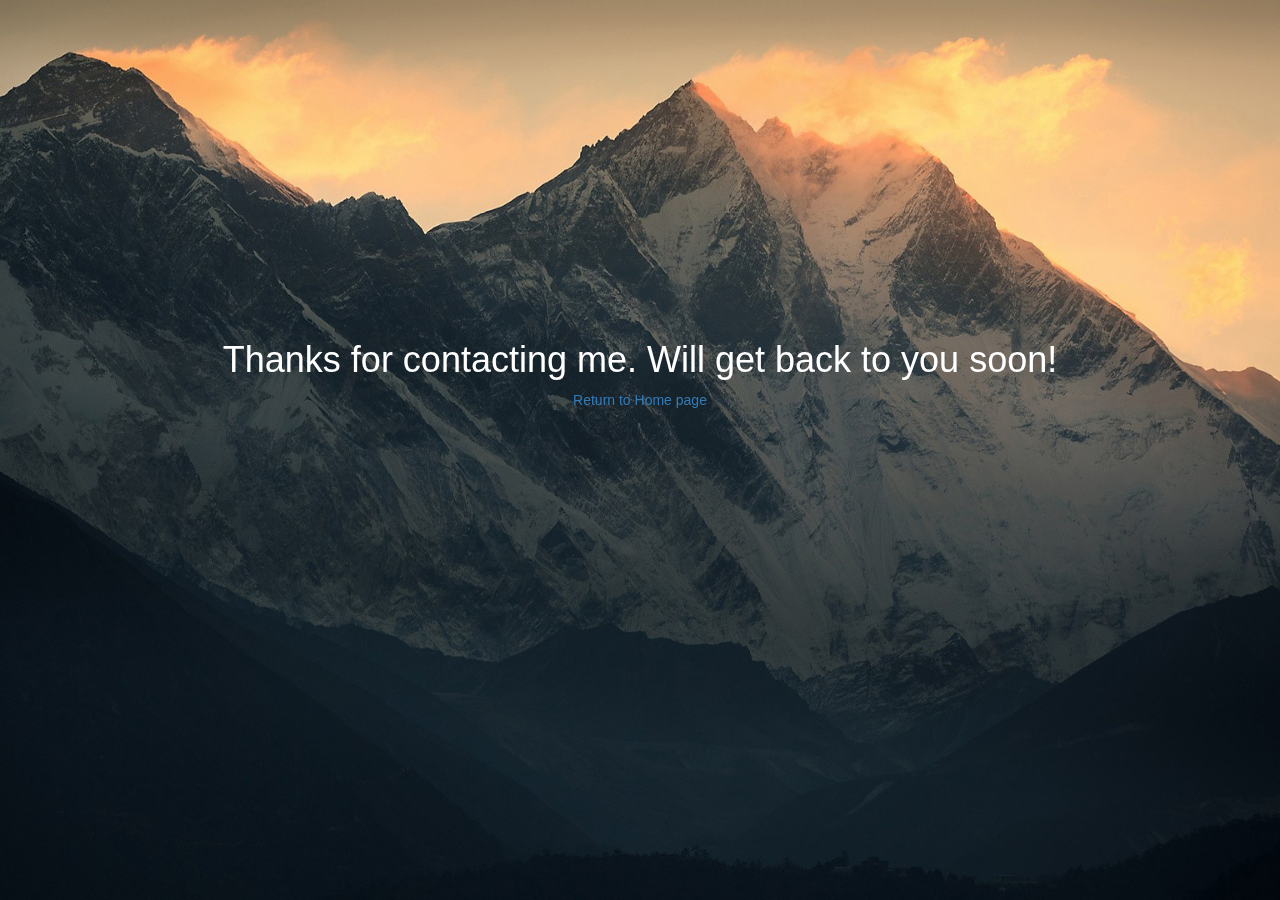
<file: HTML/Return.html>
<!DOCTYPE html>
<html lang="en">

<head>

		<title> Contact me</title>

		<!-- CSS -->
		<meta http-equiv="X-UA-Compatible" content="IE=edge,chrome=1"> 

		<link rel="shortcut icon" href="../Images/logo.ico">
		<link rel="stylesheet" href="https://maxcdn.bootstrapcdn.com/bootstrap/3.3.0/css/bootstrap.min.css">
		<link rel="stylesheet" href="../CSS/index.css">	

	</head>

	<body>
		<div class="container" id= "Parent">

	   		 	<div id="background"></div>

	   		 	<div class ="container" id="return">
	   		 		<h1>Thanks for contacting me. Will get back to you soon!</h1>
	   		 		<a href="index.html"> Return to Home page<a/>
	   		 	</div>
	   	</div>

	  </body>

	  </html>
</file>
<file: CSS/index.css>
html, body
{
	width:100%;
	height:100%;
}

#Parent
{
	position: absolute;
	width:100%;
	height:100%;
	padding: 0px;
}

.navigation 
{
	background-color: rgba(0,0,0,0.9);
	width:100% ;
	height:8%;
	position: fixed;
	z-index: 5;
}

.navigation .container 
{
	padding: 0px;
	margin: 0px;
	height: 100%;
	width:100%;
	text-align: center;
	position: relative;
}


.navlist
{
	position: relative;
	list-style-type: none;
	top:30%;
	margin: 0px;
	padding: 0px;
	right:1.5%;
}

.navlist li
{
	display:inline;
	font-family: 'Roboto', sans-serif;
}

.navlist li a
{
	text-decoration: none;
	color:gray;
	font-size: 20px;
	margin-left:2.2%;
	margin-right:2.2%;
}

.navlist li a:hover, #activepage
{
	text-decoration: none;
	color:white;
}

#background {
	background: url(../Images/sample3.jpg) no-repeat ;
	background-attachment: fixed;
	background-position: center center;
	width: 100%;
	height: 100%;
	position: fixed;
    background-size: cover;
}

#Main
{
	position: relative;
	z-index: 2;
	text-align: center; 
	padding-top: 8%;
	/*background-color:rgba(37,37,37,0.6);*/
	width: 100%;
}

#name
{
	font-family: 'Roboto', sans-serif;
	color:rgba(0,0,0,1);
	font-size: 60px;
	font-weight: 700;
	display: none;
}

img
{
	margin:auto;
}

#class,#school
{
	font-family: 'Roboto', sans-serif;
	color:rgba(255,255,255,0.6);
	display: none;
}

#social-buttons
{
	position: relative;
	/*margin: auto;*/
	width: 60em;
	height: 4em;
	margin:6em auto 0px auto;
	/*top:15em;*/
}

button
{
	width: 15em;  
	height: 4em;
}

#special-buttons-color
{
	background:rgba(37,37,37,0.8);
	color:black;
}

button.btn-facebook
{	
	margin-left: 0px;
    margin-right: 0px; 
    float: left;
	position: relative;
	border-top-left-radius: 7px;
	border-bottom-left-radius: 7px;
	border-top-right-radius: 0px;
	border-bottom-right-radius: 0px;
}

button.btn-linkedin
{	
	margin-left: 0px;
    margin-right: 0px; 
    float: left;
	position: relative;
	border-radius: 0px;
}

button.btn-instagram
{	
	margin-left: 0px;
    margin-right: 0px; 
    float: left;
	position: relative;
	border-radius: 0px;
}

button.btn-github
{	
	margin-left: 0px;
    margin-right: 0px; 
    float: left;
	position: relative;
	border-top-right-radius: 7px;
	border-top-left-radius: 0px;
	border-bottom-right-radius: 7px;
	border-bottom-left-radius: 0px;
}

#aboutmebutton
{
	position: relative;
	border: 2px solid black;
	text-decoration: none;
	padding-top:1em;
	padding-bottom:1em;
	padding-right:5em;
	padding-left:5em;
	top:30px;
	font-family: 'Roboto', sans-serif;
	background-color: rgba(37,37,37,0.8);
	color: black;
	border-radius: 10px;
}
#aboutmebutton:hover
{
	background-color: rgba(0,0,0,1.0);
	color: gray;
}

#aboutmediv
{ 
	position: relative;
	top:60px;
	margin-bottom:50px; 
	display: none;
}
#aboutme
{
	width:80%;
	height: 280px;
	margin: auto;
	margin-top:30px;
}

#aboutmepic
{
	background: url(../Images/HTN.jpg) no-repeat ;
	background-position: right center;
	height: 100%;


    -webkit-background-size: cover;
    -moz-background-size: cover;
    -o-background-size: cover;
    background-size: cover;

}

#aboutmeinfo
{
	background: rgba(0,0,0,0.85);
	height: 100%;
	color:dimgray;
	font-family: 'Roboto', sans-serif;
	padding-top: 10px;
	
}


span.glyphicon-book,span.glyphicon-briefcase,span.glyphicon-user,span.glyphicon-music
{
	color:white;
	position:relative;
	z-index:7;
	float:left;
	font-size:1.5em;
	margin: 1% 0px 0px 1.5%;
	padding: 0px;
}

#return
{
	position: relative;
	z-index: 5;
	width: 100%;
	text-align: center;
	padding-top:25%; 
}

#return h1
{
	color:white;
}
</file>
<file: MusicSite/css/style.css>
/* ******************************************
CSS Structure
****************************************** */

/* -  Global CSS */
/* -  Navigation */
/* -  Home CSS */
/* -  Latest CSS */

/* ******************************************
GLOBAL CSS
****************************************** */
@charset "utf-8";

::selection {
	background: #666;
	color: #FFF;
}

::-webkit-scrollbar {
	width: 9px;
}

::-webkit-scrollbar-track {
	background:#eee;
	border: thin solid lightgray;
	box-shadow: 0px 0px 3px rgba(0, 0, 0, 0.1) inset;
}

::-webkit-scrollbar-thumb {
	background:#999;
	border: thin solid gray;
}

html, body {
	width:100%;
	height:100%;

}

body {
	background: #f0f0f0;
	color:#3a4047;
	font-family: 'Open Sans', sans-serif;
	text-align: center;
}

section {
	padding: 50px 0;
}

section a {
	text-decoration: none; color: #7F7F7F;
	-webkit-transition: all 0.3s ease-out 0s;
    -moz-transition: all 0.3s ease-out 0s;
    -ms-transition: all 0.3s ease-out 0s;
    -o-transition: all 0.3s ease-out 0s;
    transition: all 0.3s ease-out 0s;
}

section a:hover { text-decoration: none; }

.slide{
	background-attachment: fixed;
	width:100%;
	position: relative;
	padding: 0 0 30px 0;
}


h2.heading{
	font-family: 'Montserrat', sans-serif;
	font-size: 70px;
	font-weight: 700;
	text-align: center;
	color:#3a4047;
	padding:40px 0 60px 0;
}

/* ******************************************
Navigation CSS
****************************************** */
#nav{
	width: 100%;
	height: 60px;
	background-color: #000000;
	font-family: 'Montserrat', sans-serif;
	font-weight:400;
	font-size: 20px;
	text-align: center;
	position: relative;
	z-index: 999;
    /*bottom: 0;*/hom
    opacity: 0.8;
}
#nav a{
	width:53px;
	padding: 0 20px;
	position: relative;
	top: 20px;
	text-decoration: none;	
	text-transform: uppercase;
	text-align:left;	
	color: #fff;
	font-weight: 300;
	/* border-bottom: 5px solid #38ACEC; */

	-moz-transition: color .3s ease-in;
    -o-transition: color .3s ease-in;
    -webkit-transition: color .3s ease-in;
    transition: color .3s ease-in;
	
}
#nav a:hover {
	color: #cacaca;
}

#nav a.home {
	height:90px;
	width:100px;
	margin-top:5px;
	float:center;
	padding: 0;
	top:0;
}

#nav a#overlay-menu {
	float:left;
	margin-right: 35px;
	margin-top: -10px;
}

#nav a#overlay-menu:hover {
	color: #cacaca;
}

.navigation-wrapper {
	background: #000;
	background: rgba(0, 0, 0, .9);
	padding: 40px 0 0 0;
	position: fixed;
	top: 0;
	left: 0;
	height: 100%;
	width: 100%;
	z-index: 9000;
	display: none;
}

.navigation {
	padding: 40px 5% 0 5%;
	display: none;
	font-family: 'Montserrat', sans-serif;
}

.show-menu {
	display: block;
}

.navigation li {
	list-style: none;
	margin: 20px 0;

}

.navigation-wrapper ul.navigation li a {
	display: block;
	color: #fff;
	text-decoration: none;
	text-transform: uppercase;
	font-size: 18px;
	font-weight: bold;
	text-align: center;

	-moz-transition: color .3s ease-in;
    -o-transition: color .3s ease-in;
    -webkit-transition: color .3s ease-in;
    transition: color .3s ease-in;

}

.navigation-wrapper .navigation li a:hover {
	color: #f7505a;
}

.navigation-wrapper ul.navigation hr.smaller {
	width:20px;
	height:3px;
	color:#ffcccc;
	background: #ffcccc;
	margin:1em auto 2em auto;
	z-index: 1000;
	opacity:1;
}

#about, #skills, #portfolio, #contact {
	position:relative;
	width:100%;
	overflow:hidden;
	font-size: 20px;
	font-weight: 100;
	line-height: 35px;
	font-family: 'Open Sans', sans-serif;
}

#about, #portfolio { background:#f6f6f6; }
#skills, #contact { background: #fff;}



/* ******************************************
Home CSS
****************************************** */
#home{
	background: url(../images/home.jpg);
	background-size: cover;
	background-attachment: fixed;
	top: 0;
    height: 100px;
	
}
#homeh1{
	padding-top: 0px;
    color: white;
    font-size: 100px;
    padding-bottom: 10px;
}


/* ******************************************
Latest CSS
****************************************** */

#about {
	height: 820px;
}

.embed-container {    
    position: relative;    
    padding-bottom: 30px;
    height: 90%; 
    overflow: hidden;
}
 
.embed-container iframe,
.embed-container object,
.embed-container embed {    
    position: relative;    
    top: 0;    
    left: 0;    
    width: 50%;    
    height: 80%;
}
</file>
<file: MusicSite/css/prettyPhoto.css>
div.pp_default .pp_top,div.pp_default .pp_top .pp_middle,div.pp_default .pp_top .pp_left,div.pp_default .pp_top .pp_right,div.pp_default .pp_bottom,div.pp_default .pp_bottom .pp_left,div.pp_default .pp_bottom .pp_middle,div.pp_default .pp_bottom .pp_right{height:13px}
div.pp_default .pp_top .pp_left{background:url(../images/prettyPhoto/default/sprite.png) -78px -93px no-repeat}
div.pp_default .pp_top .pp_middle{background:url(../images/prettyPhoto/default/sprite_x.png) top left repeat-x}
div.pp_default .pp_top .pp_right{background:url(../images/prettyPhoto/default/sprite.png) -112px -93px no-repeat}
div.pp_default .pp_content .ppt{color:#f8f8f8}
div.pp_default .pp_content_container .pp_left{background:url(../images/prettyPhoto/default/sprite_y.png) -7px 0 repeat-y;padding-left:13px}
div.pp_default .pp_content_container .pp_right{background:url(../images/prettyPhoto/default/sprite_y.png) top right repeat-y;padding-right:13px}
div.pp_default .pp_next:hover{background:url(../images/prettyPhoto/default/sprite_next.png) center right no-repeat;cursor:pointer}
div.pp_default .pp_previous:hover{background:url(../images/prettyPhoto/default/sprite_prev.png) center left no-repeat;cursor:pointer}
div.pp_default .pp_expand{background:url(../images/prettyPhoto/default/sprite.png) 0 -29px no-repeat;cursor:pointer;width:28px;height:28px}
div.pp_default .pp_expand:hover{background:url(../images/prettyPhoto/default/sprite.png) 0 -56px no-repeat;cursor:pointer}
div.pp_default .pp_contract{background:url(../images/prettyPhoto/default/sprite.png) 0 -84px no-repeat;cursor:pointer;width:28px;height:28px}
div.pp_default .pp_contract:hover{background:url(../images/prettyPhoto/default/sprite.png) 0 -113px no-repeat;cursor:pointer}
div.pp_default .pp_close{width:30px;height:30px;background:url(../images/prettyPhoto/default/sprite.png) 2px 1px no-repeat;cursor:pointer}
div.pp_default .pp_gallery ul li a{background:url(../images/prettyPhoto/default/default_thumb.png) center center #f8f8f8;border:1px solid #aaa}
div.pp_default .pp_social{margin-top:7px}
div.pp_default .pp_gallery a.pp_arrow_previous,div.pp_default .pp_gallery a.pp_arrow_next{position:static;left:auto}
div.pp_default .pp_nav .pp_play,div.pp_default .pp_nav .pp_pause{background:url(../images/prettyPhoto/default/sprite.png) -51px 1px no-repeat;height:30px;width:30px}
div.pp_default .pp_nav .pp_pause{background-position:-51px -29px}
div.pp_default a.pp_arrow_previous,div.pp_default a.pp_arrow_next{background:url(../images/prettyPhoto/default/sprite.png) -31px -3px no-repeat;height:20px;width:20px;margin:4px 0 0}
div.pp_default a.pp_arrow_next{left:52px;background-position:-82px -3px}
div.pp_default .pp_content_container .pp_details{margin-top:5px}
div.pp_default .pp_nav{clear:none;height:30px;width:110px;position:relative}
div.pp_default .pp_nav .currentTextHolder{font-family:Georgia;font-style:italic;color:#999;font-size:11px;left:75px;line-height:25px;position:absolute;top:2px;margin:0;padding:0 0 0 10px}
div.pp_default .pp_close:hover,div.pp_default .pp_nav .pp_play:hover,div.pp_default .pp_nav .pp_pause:hover,div.pp_default .pp_arrow_next:hover,div.pp_default .pp_arrow_previous:hover{opacity:0.7}
div.pp_default .pp_description{font-size:11px;font-weight:700;line-height:14px;margin:5px 50px 5px 0}
div.pp_default .pp_bottom .pp_left{background:url(../images/prettyPhoto/default/sprite.png) -78px -127px no-repeat}
div.pp_default .pp_bottom .pp_middle{background:url(../images/prettyPhoto/default/sprite_x.png) bottom left repeat-x}
div.pp_default .pp_bottom .pp_right{background:url(../images/prettyPhoto/default/sprite.png) -112px -127px no-repeat}
div.pp_default .pp_loaderIcon{background:url(../images/prettyPhoto/default/loader.gif) center center no-repeat}
div.light_rounded .pp_top .pp_left{background:url(../images/prettyPhoto/light_rounded/sprite.png) -88px -53px no-repeat}
div.light_rounded .pp_top .pp_right{background:url(../images/prettyPhoto/light_rounded/sprite.png) -110px -53px no-repeat}
div.light_rounded .pp_next:hover{background:url(../images/prettyPhoto/light_rounded/btnNext.png) center right no-repeat;cursor:pointer}
div.light_rounded .pp_previous:hover{background:url(../images/prettyPhoto/light_rounded/btnPrevious.png) center left no-repeat;cursor:pointer}
div.light_rounded .pp_expand{background:url(../images/prettyPhoto/light_rounded/sprite.png) -31px -26px no-repeat;cursor:pointer}
div.light_rounded .pp_expand:hover{background:url(../images/prettyPhoto/light_rounded/sprite.png) -31px -47px no-repeat;cursor:pointer}
div.light_rounded .pp_contract{background:url(../images/prettyPhoto/light_rounded/sprite.png) 0 -26px no-repeat;cursor:pointer}
div.light_rounded .pp_contract:hover{background:url(../images/prettyPhoto/light_rounded/sprite.png) 0 -47px no-repeat;cursor:pointer}
div.light_rounded .pp_close{width:75px;height:22px;background:url(../images/prettyPhoto/light_rounded/sprite.png) -1px -1px no-repeat;cursor:pointer}
div.light_rounded .pp_nav .pp_play{background:url(../images/prettyPhoto/light_rounded/sprite.png) -1px -100px no-repeat;height:15px;width:14px}
div.light_rounded .pp_nav .pp_pause{background:url(../images/prettyPhoto/light_rounded/sprite.png) -24px -100px no-repeat;height:15px;width:14px}
div.light_rounded .pp_arrow_previous{background:url(../images/prettyPhoto/light_rounded/sprite.png) 0 -71px no-repeat}
div.light_rounded .pp_arrow_next{background:url(../images/prettyPhoto/light_rounded/sprite.png) -22px -71px no-repeat}
div.light_rounded .pp_bottom .pp_left{background:url(../images/prettyPhoto/light_rounded/sprite.png) -88px -80px no-repeat}
div.light_rounded .pp_bottom .pp_right{background:url(../images/prettyPhoto/light_rounded/sprite.png) -110px -80px no-repeat}
div.dark_rounded .pp_top .pp_left{background:url(../images/prettyPhoto/dark_rounded/sprite.png) -88px -53px no-repeat}
div.dark_rounded .pp_top .pp_right{background:url(../images/prettyPhoto/dark_rounded/sprite.png) -110px -53px no-repeat}
div.dark_rounded .pp_content_container .pp_left{background:url(../images/prettyPhoto/dark_rounded/contentPattern.png) top left repeat-y}
div.dark_rounded .pp_content_container .pp_right{background:url(../images/prettyPhoto/dark_rounded/contentPattern.png) top right repeat-y}
div.dark_rounded .pp_next:hover{background:url(../images/prettyPhoto/dark_rounded/btnNext.png) center right no-repeat;cursor:pointer}
div.dark_rounded .pp_previous:hover{background:url(../images/prettyPhoto/dark_rounded/btnPrevious.png) center left no-repeat;cursor:pointer}
div.dark_rounded .pp_expand{background:url(../images/prettyPhoto/dark_rounded/sprite.png) -31px -26px no-repeat;cursor:pointer}
div.dark_rounded .pp_expand:hover{background:url(../images/prettyPhoto/dark_rounded/sprite.png) -31px -47px no-repeat;cursor:pointer}
div.dark_rounded .pp_contract{background:url(../images/prettyPhoto/dark_rounded/sprite.png) 0 -26px no-repeat;cursor:pointer}
div.dark_rounded .pp_contract:hover{background:url(../images/prettyPhoto/dark_rounded/sprite.png) 0 -47px no-repeat;cursor:pointer}
div.dark_rounded .pp_close{width:75px;height:22px;background:url(../images/prettyPhoto/dark_rounded/sprite.png) -1px -1px no-repeat;cursor:pointer}
div.dark_rounded .pp_description{margin-right:85px;color:#fff}
div.dark_rounded .pp_nav .pp_play{background:url(../images/prettyPhoto/dark_rounded/sprite.png) -1px -100px no-repeat;height:15px;width:14px}
div.dark_rounded .pp_nav .pp_pause{background:url(../images/prettyPhoto/dark_rounded/sprite.png) -24px -100px no-repeat;height:15px;width:14px}
div.dark_rounded .pp_arrow_previous{background:url(../images/prettyPhoto/dark_rounded/sprite.png) 0 -71px no-repeat}
div.dark_rounded .pp_arrow_next{background:url(../images/prettyPhoto/dark_rounded/sprite.png) -22px -71px no-repeat}
div.dark_rounded .pp_bottom .pp_left{background:url(../images/prettyPhoto/dark_rounded/sprite.png) -88px -80px no-repeat}
div.dark_rounded .pp_bottom .pp_right{background:url(../images/prettyPhoto/dark_rounded/sprite.png) -110px -80px no-repeat}
div.dark_rounded .pp_loaderIcon{background:url(../images/prettyPhoto/dark_rounded/loader.gif) center center no-repeat}
div.dark_square .pp_left,div.dark_square .pp_middle,div.dark_square .pp_right,div.dark_square .pp_content{background:#000}
div.dark_square .pp_description{color:#fff;margin:0 85px 0 0}
div.dark_square .pp_loaderIcon{background:url(../images/prettyPhoto/dark_square/loader.gif) center center no-repeat}
div.dark_square .pp_expand{background:url(../images/prettyPhoto/dark_square/sprite.png) -31px -26px no-repeat;cursor:pointer}
div.dark_square .pp_expand:hover{background:url(../images/prettyPhoto/dark_square/sprite.png) -31px -47px no-repeat;cursor:pointer}
div.dark_square .pp_contract{background:url(../images/prettyPhoto/dark_square/sprite.png) 0 -26px no-repeat;cursor:pointer}
div.dark_square .pp_contract:hover{background:url(../images/prettyPhoto/dark_square/sprite.png) 0 -47px no-repeat;cursor:pointer}
div.dark_square .pp_close{width:75px;height:22px;background:url(../images/prettyPhoto/dark_square/sprite.png) -1px -1px no-repeat;cursor:pointer}
div.dark_square .pp_nav{clear:none}
div.dark_square .pp_nav .pp_play{background:url(../images/prettyPhoto/dark_square/sprite.png) -1px -100px no-repeat;height:15px;width:14px}
div.dark_square .pp_nav .pp_pause{background:url(../images/prettyPhoto/dark_square/sprite.png) -24px -100px no-repeat;height:15px;width:14px}
div.dark_square .pp_arrow_previous{background:url(../images/prettyPhoto/dark_square/sprite.png) 0 -71px no-repeat}
div.dark_square .pp_arrow_next{background:url(../images/prettyPhoto/dark_square/sprite.png) -22px -71px no-repeat}
div.dark_square .pp_next:hover{background:url(../images/prettyPhoto/dark_square/btnNext.png) center right no-repeat;cursor:pointer}
div.dark_square .pp_previous:hover{background:url(../images/prettyPhoto/dark_square/btnPrevious.png) center left no-repeat;cursor:pointer}
div.light_square .pp_expand{background:url(../images/prettyPhoto/light_square/sprite.png) -31px -26px no-repeat;cursor:pointer}
div.light_square .pp_expand:hover{background:url(../images/prettyPhoto/light_square/sprite.png) -31px -47px no-repeat;cursor:pointer}
div.light_square .pp_contract{background:url(../images/prettyPhoto/light_square/sprite.png) 0 -26px no-repeat;cursor:pointer}
div.light_square .pp_contract:hover{background:url(../images/prettyPhoto/light_square/sprite.png) 0 -47px no-repeat;cursor:pointer}
div.light_square .pp_close{width:75px;height:22px;background:url(../images/prettyPhoto/light_square/sprite.png) -1px -1px no-repeat;cursor:pointer}
div.light_square .pp_nav .pp_play{background:url(../images/prettyPhoto/light_square/sprite.png) -1px -100px no-repeat;height:15px;width:14px}
div.light_square .pp_nav .pp_pause{background:url(../images/prettyPhoto/light_square/sprite.png) -24px -100px no-repeat;height:15px;width:14px}
div.light_square .pp_arrow_previous{background:url(../images/prettyPhoto/light_square/sprite.png) 0 -71px no-repeat}
div.light_square .pp_arrow_next{background:url(../images/prettyPhoto/light_square/sprite.png) -22px -71px no-repeat}
div.light_square .pp_next:hover{background:url(../images/prettyPhoto/light_square/btnNext.png) center right no-repeat;cursor:pointer}
div.light_square .pp_previous:hover{background:url(../images/prettyPhoto/light_square/btnPrevious.png) center left no-repeat;cursor:pointer}
div.facebook .pp_top .pp_left{background:url(../images/prettyPhoto/facebook/sprite.png) -88px -53px no-repeat}
div.facebook .pp_top .pp_middle{background:url(../images/prettyPhoto/facebook/contentPatternTop.png) top left repeat-x}
div.facebook .pp_top .pp_right{background:url(../images/prettyPhoto/facebook/sprite.png) -110px -53px no-repeat}
div.facebook .pp_content_container .pp_left{background:url(../images/prettyPhoto/facebook/contentPatternLeft.png) top left repeat-y}
div.facebook .pp_content_container .pp_right{background:url(../images/prettyPhoto/facebook/contentPatternRight.png) top right repeat-y}
div.facebook .pp_expand{background:url(../images/prettyPhoto/facebook/sprite.png) -31px -26px no-repeat;cursor:pointer}
div.facebook .pp_expand:hover{background:url(../images/prettyPhoto/facebook/sprite.png) -31px -47px no-repeat;cursor:pointer}
div.facebook .pp_contract{background:url(../images/prettyPhoto/facebook/sprite.png) 0 -26px no-repeat;cursor:pointer}
div.facebook .pp_contract:hover{background:url(../images/prettyPhoto/facebook/sprite.png) 0 -47px no-repeat;cursor:pointer}
div.facebook .pp_close{width:22px;height:22px;background:url(../images/prettyPhoto/facebook/sprite.png) -1px -1px no-repeat;cursor:pointer}
div.facebook .pp_description{margin:0 37px 0 0}
div.facebook .pp_loaderIcon{background:url(../images/prettyPhoto/facebook/loader.gif) center center no-repeat}
div.facebook .pp_arrow_previous{background:url(../images/prettyPhoto/facebook/sprite.png) 0 -71px no-repeat;height:22px;margin-top:0;width:22px}
div.facebook .pp_arrow_previous.disabled{background-position:0 -96px;cursor:default}
div.facebook .pp_arrow_next{background:url(../images/prettyPhoto/facebook/sprite.png) -32px -71px no-repeat;height:22px;margin-top:0;width:22px}
div.facebook .pp_arrow_next.disabled{background-position:-32px -96px;cursor:default}
div.facebook .pp_nav{margin-top:0}
div.facebook .pp_nav p{font-size:15px;padding:0 3px 0 4px}
div.facebook .pp_nav .pp_play{background:url(../images/prettyPhoto/facebook/sprite.png) -1px -123px no-repeat;height:22px;width:22px}
div.facebook .pp_nav .pp_pause{background:url(../images/prettyPhoto/facebook/sprite.png) -32px -123px no-repeat;height:22px;width:22px}
div.facebook .pp_next:hover{background:url(../images/prettyPhoto/facebook/btnNext.png) center right no-repeat;cursor:pointer}
div.facebook .pp_previous:hover{background:url(../images/prettyPhoto/facebook/btnPrevious.png) center left no-repeat;cursor:pointer}
div.facebook .pp_bottom .pp_left{background:url(../images/prettyPhoto/facebook/sprite.png) -88px -80px no-repeat}
div.facebook .pp_bottom .pp_middle{background:url(../images/prettyPhoto/facebook/contentPatternBottom.png) top left repeat-x}
div.facebook .pp_bottom .pp_right{background:url(../images/prettyPhoto/facebook/sprite.png) -110px -80px no-repeat}
div.pp_pic_holder a:focus{outline:none}
div.pp_overlay{background:#000;display:none;left:0;position:absolute;top:0;width:100%;z-index:9500}
div.pp_pic_holder{display:none;position:absolute;width:100px;z-index:10000}
.pp_content{height:40px;min-width:40px}
* html .pp_content{width:40px}
.pp_content_container{position:relative;text-align:left;width:100%}
.pp_content_container .pp_left{padding-left:20px}
.pp_content_container .pp_right{padding-right:20px}
.pp_content_container .pp_details{float:left;margin:10px 0 2px}
.pp_description{display:none;margin:0}
.pp_social{float:left;margin:0}
.pp_social .facebook{float:left;margin-left:5px;width:55px;overflow:hidden}
.pp_social .twitter{float:left}
.pp_nav{clear:right;float:left;margin:3px 10px 0 0}
.pp_nav p{float:left;white-space:nowrap;margin:2px 4px}
.pp_nav .pp_play,.pp_nav .pp_pause{float:left;margin-right:4px;text-indent:-10000px}
a.pp_arrow_previous,a.pp_arrow_next{display:block;float:left;height:15px;margin-top:3px;overflow:hidden;text-indent:-10000px;width:14px}
.pp_hoverContainer{position:absolute;top:0;width:100%;z-index:2000}
.pp_gallery{display:none;left:50%;margin-top:-50px;position:absolute;z-index:10000}
.pp_gallery div{float:left;overflow:hidden;position:relative}
.pp_gallery ul{float:left;height:35px;position:relative;white-space:nowrap;margin:0 0 0 5px;padding:0}
.pp_gallery ul a{border:1px rgba(0,0,0,0.5) solid;display:block;float:left;height:33px;overflow:hidden}
.pp_gallery ul a img{border:0}
.pp_gallery li{display:block;float:left;margin:0 5px 0 0;padding:0}
.pp_gallery li.default a{background:url(../images/prettyPhoto/facebook/default_thumbnail.gif) 0 0 no-repeat;display:block;height:33px;width:50px}
.pp_gallery .pp_arrow_previous,.pp_gallery .pp_arrow_next{margin-top:7px!important}
a.pp_next{background:url(../images/prettyPhoto/light_rounded/btnNext.png) 10000px 10000px no-repeat;display:block;float:right;height:100%;text-indent:-10000px;width:49%}
a.pp_previous{background:url(../images/prettyPhoto/light_rounded/btnNext.png) 10000px 10000px no-repeat;display:block;float:left;height:100%;text-indent:-10000px;width:49%}
a.pp_expand,a.pp_contract{cursor:pointer;display:none;height:20px;position:absolute;right:30px;text-indent:-10000px;top:10px;width:20px;z-index:20000}
a.pp_close{position:absolute;right:0;top:0;display:block;line-height:22px;text-indent:-10000px}
.pp_loaderIcon{display:block;height:24px;left:50%;position:absolute;top:50%;width:24px;margin:-12px 0 0 -12px}
#pp_full_res{line-height:1!important}
#pp_full_res .pp_inline{text-align:left}
#pp_full_res .pp_inline p{margin:0 0 15px}
div.ppt{color:#fff;display:none;font-size:17px;z-index:9999;margin:0 0 5px 15px}
div.pp_default .pp_content,div.light_rounded .pp_content{background-color:#fff}
div.pp_default #pp_full_res .pp_inline,div.light_rounded .pp_content .ppt,div.light_rounded #pp_full_res .pp_inline,div.light_square .pp_content .ppt,div.light_square #pp_full_res .pp_inline,div.facebook .pp_content .ppt,div.facebook #pp_full_res .pp_inline{color:#000}
div.pp_default .pp_gallery ul li a:hover,div.pp_default .pp_gallery ul li.selected a,.pp_gallery ul a:hover,.pp_gallery li.selected a{border-color:#fff}
div.pp_default .pp_details,div.light_rounded .pp_details,div.dark_rounded .pp_details,div.dark_square .pp_details,div.light_square .pp_details,div.facebook .pp_details{position:relative}
div.light_rounded .pp_top .pp_middle,div.light_rounded .pp_content_container .pp_left,div.light_rounded .pp_content_container .pp_right,div.light_rounded .pp_bottom .pp_middle,div.light_square .pp_left,div.light_square .pp_middle,div.light_square .pp_right,div.light_square .pp_content,div.facebook .pp_content{background:#fff}
div.light_rounded .pp_description,div.light_square .pp_description{margin-right:85px}
div.light_rounded .pp_gallery a.pp_arrow_previous,div.light_rounded .pp_gallery a.pp_arrow_next,div.dark_rounded .pp_gallery a.pp_arrow_previous,div.dark_rounded .pp_gallery a.pp_arrow_next,div.dark_square .pp_gallery a.pp_arrow_previous,div.dark_square .pp_gallery a.pp_arrow_next,div.light_square .pp_gallery a.pp_arrow_previous,div.light_square .pp_gallery a.pp_arrow_next{margin-top:12px!important}
div.light_rounded .pp_arrow_previous.disabled,div.dark_rounded .pp_arrow_previous.disabled,div.dark_square .pp_arrow_previous.disabled,div.light_square .pp_arrow_previous.disabled{background-position:0 -87px;cursor:default}
div.light_rounded .pp_arrow_next.disabled,div.dark_rounded .pp_arrow_next.disabled,div.dark_square .pp_arrow_next.disabled,div.light_square .pp_arrow_next.disabled{background-position:-22px -87px;cursor:default}
div.light_rounded .pp_loaderIcon,div.light_square .pp_loaderIcon{background:url(../images/prettyPhoto/light_rounded/loader.gif) center center no-repeat}
div.dark_rounded .pp_top .pp_middle,div.dark_rounded .pp_content,div.dark_rounded .pp_bottom .pp_middle{background:url(../images/prettyPhoto/dark_rounded/contentPattern.png) top left repeat}
div.dark_rounded .currentTextHolder,div.dark_square .currentTextHolder{color:#c4c4c4}
div.dark_rounded #pp_full_res .pp_inline,div.dark_square #pp_full_res .pp_inline{color:#fff}
.pp_top,.pp_bottom{height:20px;position:relative}
* html .pp_top,* html .pp_bottom{padding:0 20px}
.pp_top .pp_left,.pp_bottom .pp_left{height:20px;left:0;position:absolute;width:20px}
.pp_top .pp_middle,.pp_bottom .pp_middle{height:20px;left:20px;position:absolute;right:20px}
* html .pp_top .pp_middle,* html .pp_bottom .pp_middle{left:0;position:static}
.pp_top .pp_right,.pp_bottom .pp_right{height:20px;left:auto;position:absolute;right:0;top:0;width:20px}
.pp_fade,.pp_gallery li.default a img{display:none}
</file>
<file: CSS/Contact.css>
span.glyphicon-inbox,span.glyphicon-phone {
    font-size: 1em;
    color:black;
    float:left;
}


#contactform
{
	padding:25px;

}

#contactinfo
{
	padding-top: 40px;
}


label
{
	font-family: 'Roboto', sans-serif;
	font-weight: 500;
	color:black;
}

#ContactContainer
{
	position: relative;
	background-color: rgba(255,255,255,0.9);
	width: 80%;
	z-index: 3;
	margin: auto;
	top:8%;
	padding-top: 20px;
	padding-left: 20px;
	text-align: center;
}

#Contactrow
{	
	width: 95%;
	margin: auto;
	border-radius: 20px;
}

input[name="myname"] ,input[name="myphone"],input[name="myemail"],textarea[name="mymessage"]
{
	border: none;
	background:rgba(76,76,76,0.8);
	color:white;
}

input[type="submit"]
{
	background-color: black;
	border: none;
	padding:8px;
	color:rgb(82,82,82);
	border-radius: 10px;
	font-family: 'Roboto', sans-serif;
	font-weight: bold;
}
input[type="submit"]:hover
{
	color:white;
}

input:focus {
	outline:0 ;}

a.noeffect,a.noeffect:hover
{
	text-decoration: none;
	color:black;
	font-family: 'Roboto', sans-serif;
	float: left;
	margin-left:10px; 
}

#header
{
	font-size:2em;
	font-weight:700;

}
.error {
   color: red;
   font-size: 12px;
}
</file>
<file: CSS/Music.css>
@charset "utf-8";

html, body {
	width:100%;
	height:100%;
}

body {
	
	font-family: 'Lato', sans-serif;
	text-align: center;
}


h2.heading{
	font-family: 'Lato', sans-serif;
	font-size: 60px;
	font-weight: 700;
	text-align: center;
	color:black;
	padding:40px 0 60px 0;
}


section {
	padding-top: 50px;
}

.videos a
{
	text-decoration: none;
	color:black;
}

.videos a:hover
{
	text-decoration: none;
	color:white;
}

#about {
	height: 820px;
	padding-top: 50px;
}

#about, #skills, #portfolio, #contact {
	position:relative;
	width:100%;
	overflow:hidden;
	font-size: 20px;
	font-weight: 100;
	line-height: 35px;
	font-family: 'Lato', sans-serif;
		background-color:rgba(37,37,37,0.6);
}


.embed-container {    
    position: relative;    
    padding-bottom: 10px;
    height: 90%; 
    overflow: hidden;
}

.videos
{
	margin-bottom: 40px;
}

 
.embed-container iframe,
.embed-container object,
.embed-container embed {    
    position: relative;    
    top: 0;    
    left: 0;    
    width: 50%;    
    height: 80%;
}
</file>
<file: CSS/Resume.css>
#ResumeContainer
{
	position: relative;
	background-color: white;
	width: 80%;
	z-index: 3;
	margin: auto;
	top:8%;
	padding-top: 20px;
	padding-left: 20px;
}

progress
{  
	position: relative;
    background-color: gray; 
    border: 0;  
    height: 0.5em;  
    border-radius: 1em;  
    width: 100%;
    top:2px;
}

progress::-webkit-progress-bar {  
    background-color: gray;   
    height: 0.5em;  
    border-radius: 1em; 
}  

progress::-webkit-progress-value {  
    background-color: black;   
    border: 0;  
    height: 0.5em;  
    border-radius: 1em; 
     
}  


progress::-moz-progress-bar {  
    background-color: black;
    border: 0;  
    height: 0.8em;  
    border-radius: 1em;   
}  


h1,h4,h2,h3
{
	display: inline;
	font-family: 'Lato', sans-serif;
	color:black;
}

div h4
{
	font-weight: 300;
}

.headers
{
	font-weight: 700;
	color:rgb(47,79,79);
}

.subheaders
{
	color: black;
	font-weight: 400;
}

.row
{
	width: 100%;
}

.skills
{
	border-right: 1px solid gray;

}

.col-md-6, .col-md-9
{
	border-left: 1px solid gray;
}

.col-md-3
{
	text-align: center;
}

.date
{
	color:gray;
	font-family: 'Lato', sans-serif;
}

h5,li
{
	font-family: 'Lato', sans-serif;
}

img
{
	width: 80%;
	height: 80%;
}

.border-right
{
	border-right: 1px solid gray;
}

.noborder
{
	border:none;
}

.interests
{
	text-align: center;
}

.circle
{
	/*border-radius: 100%;*/
}

#tilde,#logo
{
	width: 50%;
	height: 50%;

}
</file>
<file: CSS/social-buttons.css>
/*!
 * Social Buttons for Twitter Bootstrap v1.0.0
 *
 * Copyright 2013 Adam Neumann
 * Licensed under the Apache License v2.0
 * http://www.apache.org/licenses/LICENSE-2.0
 */

.btn-facebook {
  color: #ffffff;
  text-shadow: 0 -1px 0 rgba(0, 0, 0, 0.25);
  background-color: #2b4b90;
  *background-color: #133783;
  background-image: -moz-linear-gradient(top, #3b5998, #133783);
  background-image: -webkit-gradient(linear, 0 0, 0 100%, from(#3b5998), to(#133783));
  background-image: -webkit-linear-gradient(top, #3b5998, #133783);
  background-image: -o-linear-gradient(top, #3b5998, #133783);
  background-image: linear-gradient(to bottom, #3b5998, #133783);
  background-repeat: repeat-x;
  border-color: #133783 #133783 #091b40;
  border-color: rgba(0, 0, 0, 0.1) rgba(0, 0, 0, 0.1) rgba(0, 0, 0, 0.25);
  filter: progid:DXImageTransform.Microsoft.gradient(startColorstr='#ff3b5998', endColorstr='#ff133783', GradientType=0);
  filter: progid:DXImageTransform.Microsoft.gradient(enabled=false);
}

.btn-facebook:hover,
.btn-facebook:focus,
.btn-facebook:active,
.btn-facebook.active,
.btn-facebook.disabled,
.btn-facebook[disabled] {
  color: #ffffff;
  background-color: #133783;
  *background-color: #102e6d;
}

.btn-facebook:active,
.btn-facebook.active {
  background-color: #0d2456 \9;
}

.btn-twitter {
  color: #ffffff;
  text-shadow: 0 -1px 0 rgba(0, 0, 0, 0.25);
  background-color: #1c95d0;
  *background-color: #0271bf;
  background-image: -moz-linear-gradient(top, #2daddc, #0271bf);
  background-image: -webkit-gradient(linear, 0 0, 0 100%, from(#2daddc), to(#0271bf));
  background-image: -webkit-linear-gradient(top, #2daddc, #0271bf);
  background-image: -o-linear-gradient(top, #2daddc, #0271bf);
  background-image: linear-gradient(to bottom, #2daddc, #0271bf);
  background-repeat: repeat-x;
  border-color: #0271bf #0271bf #014473;
  border-color: rgba(0, 0, 0, 0.1) rgba(0, 0, 0, 0.1) rgba(0, 0, 0, 0.25);
  filter: progid:DXImageTransform.Microsoft.gradient(startColorstr='#ff2daddc', endColorstr='#ff0271bf', GradientType=0);
  filter: progid:DXImageTransform.Microsoft.gradient(enabled=false);
}

.btn-twitter:hover,
.btn-twitter:focus,
.btn-twitter:active,
.btn-twitter.active,
.btn-twitter.disabled,
.btn-twitter[disabled] {
  color: #ffffff;
  background-color: #0271bf;
  *background-color: #0262a6;
}

.btn-twitter:active,
.btn-twitter.active {
  background-color: #01538d \9;
}

.btn-github {
  color: #000000;
  text-shadow: 0 0.7px 0 rgba(0, 0, 0, 0.1);
  background-color: #f2f2f2;
  *background-color: #e6e6e6;
  background-image: -moz-linear-gradient(top, #fafafa, #e6e6e6);
  background-image: -webkit-gradient(linear, 0 0, 0 100%, from(#fafafa), to(#e6e6e6));
  background-image: -webkit-linear-gradient(top, #fafafa, #e6e6e6);
  background-image: -o-linear-gradient(top, #fafafa, #e6e6e6);
  background-image: linear-gradient(to bottom, #fafafa, #e6e6e6);
  background-repeat: repeat-x;
  border-color: #e6e6e6 #e6e6e6 #c0c0c0;
  border-color: rgba(0, 0, 0, 0.1) rgba(0, 0, 0, 0.1) rgba(0, 0, 0, 0.25);
  filter: progid:DXImageTransform.Microsoft.gradient(startColorstr='#fffafafa', endColorstr='#ffe6e6e6', GradientType=0);
  filter: progid:DXImageTransform.Microsoft.gradient(enabled=false);
}

.btn-github:hover,
.btn-github:focus,
.btn-github:active,
.btn-github.active,
.btn-github.disabled,
.btn-github[disabled] {
  color: #000000;
  background-color: #e6e6e6;
  *background-color: #d9d9d9;
}

.btn-github:active,
.btn-github.active {
  background-color: #cdcdcd \9;
}

.btn-pinterest {
  color: #ffffff;
  text-shadow: 0 -1px 0 rgba(0, 0, 0, 0.25);
  background-color: #c51e25;
  *background-color: #ab171e;
  background-image: -moz-linear-gradient(top, #d62229, #ab171e);
  background-image: -webkit-gradient(linear, 0 0, 0 100%, from(#d62229), to(#ab171e));
  background-image: -webkit-linear-gradient(top, #d62229, #ab171e);
  background-image: -o-linear-gradient(top, #d62229, #ab171e);
  background-image: linear-gradient(to bottom, #d62229, #ab171e);
  background-repeat: repeat-x;
  border-color: #ab171e #ab171e #680e12;
  border-color: rgba(0, 0, 0, 0.1) rgba(0, 0, 0, 0.1) rgba(0, 0, 0, 0.25);
  filter: progid:DXImageTransform.Microsoft.gradient(startColorstr='#ffd62229', endColorstr='#ffab171e', GradientType=0);
  filter: progid:DXImageTransform.Microsoft.gradient(enabled=false);
}

.btn-pinterest:hover,
.btn-pinterest:focus,
.btn-pinterest:active,
.btn-pinterest.active,
.btn-pinterest.disabled,
.btn-pinterest[disabled] {
  color: #ffffff;
  background-color: #ab171e;
  *background-color: #95141a;
}

.btn-pinterest:active,
.btn-pinterest.active {
  background-color: #7e1116 \9;
}

.btn-linkedin {
  color: #ffffff;
  text-shadow: 0 -1px 0 rgba(0, 0, 0, 0.25);
  background-color: #60a9ce;
  *background-color: #4393bb;
  background-image: -moz-linear-gradient(top, #73b8db, #4393bb);
  background-image: -webkit-gradient(linear, 0 0, 0 100%, from(#73b8db), to(#4393bb));
  background-image: -webkit-linear-gradient(top, #73b8db, #4393bb);
  background-image: -o-linear-gradient(top, #73b8db, #4393bb);
  background-image: linear-gradient(to bottom, #73b8db, #4393bb);
  background-repeat: repeat-x;
  border-color: #4393bb #4393bb #2f6783;
  border-color: rgba(0, 0, 0, 0.1) rgba(0, 0, 0, 0.1) rgba(0, 0, 0, 0.25);
  filter: progid:DXImageTransform.Microsoft.gradient(startColorstr='#ff73b8db', endColorstr='#ff4393bb', GradientType=0);
  filter: progid:DXImageTransform.Microsoft.gradient(enabled=false);
}

.btn-linkedin:hover,
.btn-linkedin:focus,
.btn-linkedin:active,
.btn-linkedin.active,
.btn-linkedin.disabled,
.btn-linkedin[disabled] {
  color: #ffffff;
  background-color: #4393bb;
  *background-color: #3c84a8;
}

.btn-linkedin:active,
.btn-linkedin.active {
  background-color: #367595 \9;
}

.btn-google-plus {
  color: #ffffff;
  text-shadow: 0 -1px 0 rgba(0, 0, 0, 0.25);
  background-color: #d34332;
  *background-color: #c53727;
  background-image: -moz-linear-gradient(top, #dd4b39, #c53727);
  background-image: -webkit-gradient(linear, 0 0, 0 100%, from(#dd4b39), to(#c53727));
  background-image: -webkit-linear-gradient(top, #dd4b39, #c53727);
  background-image: -o-linear-gradient(top, #dd4b39, #c53727);
  background-image: linear-gradient(to bottom, #dd4b39, #c53727);
  background-repeat: repeat-x;
  border-color: #c53727 #c53727 #85251a;
  border-color: rgba(0, 0, 0, 0.1) rgba(0, 0, 0, 0.1) rgba(0, 0, 0, 0.25);
  filter: progid:DXImageTransform.Microsoft.gradient(startColorstr='#ffdd4b39', endColorstr='#ffc53727', GradientType=0);
  filter: progid:DXImageTransform.Microsoft.gradient(enabled=false);
}

.btn-google-plus:hover,
.btn-google-plus:focus,
.btn-google-plus:active,
.btn-google-plus.active,
.btn-google-plus.disabled,
.btn-google-plus[disabled] {
  color: #ffffff;
  background-color: #c53727;
  *background-color: #b03123;
}

.btn-google-plus:active,
.btn-google-plus.active {
  background-color: #9a2b1f \9;
}

.btn-instagram {
  color: #ffffff;
  text-shadow: 0 -1px 0 rgba(0, 0, 0, 0.25);
  background-color: #5c88ab;
  *background-color: #3f729b;
  background-image: -moz-linear-gradient(top, #6f97b6, #3f729b);
  background-image: -webkit-gradient(linear, 0 0, 0 100%, from(#6f97b6), to(#3f729b));
  background-image: -webkit-linear-gradient(top, #6f97b6, #3f729b);
  background-image: -o-linear-gradient(top, #6f97b6, #3f729b);
  background-image: linear-gradient(to bottom, #6f97b6, #3f729b);
  background-repeat: repeat-x;
  border-color: #3f729b #3f729b #294a65;
  border-color: rgba(0, 0, 0, 0.1) rgba(0, 0, 0, 0.1) rgba(0, 0, 0, 0.25);
  filter: progid:DXImageTransform.Microsoft.gradient(startColorstr='#ff6f97b6', endColorstr='#ff3f729b', GradientType=0);
  filter: progid:DXImageTransform.Microsoft.gradient(enabled=false);
}

.btn-instagram:hover,
.btn-instagram:focus,
.btn-instagram:active,
.btn-instagram.active,
.btn-instagram.disabled,
.btn-instagram[disabled] {
  color: #ffffff;
  background-color: #3f729b;
  *background-color: #386589;
}

.btn-instagram:active,
.btn-instagram.active {
  background-color: #305777 \9;
}

.btn-dropbox {
  color: #ffffff;
  text-shadow: 0 -1px 0 rgba(0, 0, 0, 0.25);
  background-color: #2e95e0;
  *background-color: #2181cf;
  background-image: -moz-linear-gradient(top, #37a3eb, #2181cf);
  background-image: -webkit-gradient(linear, 0 0, 0 100%, from(#37a3eb), to(#2181cf));
  background-image: -webkit-linear-gradient(top, #37a3eb, #2181cf);
  background-image: -o-linear-gradient(top, #37a3eb, #2181cf);
  background-image: linear-gradient(to bottom, #37a3eb, #2181cf);
  background-repeat: repeat-x;
  border-color: #2181cf #2181cf #16588d;
  border-color: rgba(0, 0, 0, 0.1) rgba(0, 0, 0, 0.1) rgba(0, 0, 0, 0.25);
  filter: progid:DXImageTransform.Microsoft.gradient(startColorstr='#ff37a3eb', endColorstr='#ff2181cf', GradientType=0);
  filter: progid:DXImageTransform.Microsoft.gradient(enabled=false);
}

.btn-dropbox:hover,
.btn-dropbox:focus,
.btn-dropbox:active,
.btn-dropbox.active,
.btn-dropbox.disabled,
.btn-dropbox[disabled] {
  color: #ffffff;
  background-color: #2181cf;
  *background-color: #1d73b9;
}

.btn-dropbox:active,
.btn-dropbox.active {
  background-color: #1a66a3 \9;
}

.btn-bitbucket {
  color: #ffffff;
  text-shadow: 0 -1px 0 rgba(0, 0, 0, 0.25);
  background-color: #285991;
  *background-color: #205081;
  background-image: -moz-linear-gradient(top, #2d5f9c, #205081);
  background-image: -webkit-gradient(linear, 0 0, 0 100%, from(#2d5f9c), to(#205081));
  background-image: -webkit-linear-gradient(top, #2d5f9c, #205081);
  background-image: -o-linear-gradient(top, #2d5f9c, #205081);
  background-image: linear-gradient(to bottom, #2d5f9c, #205081);
  background-repeat: repeat-x;
  border-color: #205081 #205081 #112a44;
  border-color: rgba(0, 0, 0, 0.1) rgba(0, 0, 0, 0.1) rgba(0, 0, 0, 0.25);
  filter: progid:DXImageTransform.Microsoft.gradient(startColorstr='#ff2d5f9c', endColorstr='#ff205081', GradientType=0);
  filter: progid:DXImageTransform.Microsoft.gradient(enabled=false);
}

.btn-bitbucket:hover,
.btn-bitbucket:focus,
.btn-bitbucket:active,
.btn-bitbucket.active,
.btn-bitbucket.disabled,
.btn-bitbucket[disabled] {
  color: #ffffff;
  background-color: #205081;
  *background-color: #1b436d;
}

.btn-bitbucket:active,
.btn-bitbucket.active {
  background-color: #163758 \9;
}

.btn-dribbble {
  color: #ffffff;
  text-shadow: 0 -1px 0 rgba(0, 0, 0, 0.25);
  background-color: #de447f;
  *background-color: #cb396f;
  background-image: -moz-linear-gradient(top, #ea4c89, #cb396f);
  background-image: -webkit-gradient(linear, 0 0, 0 100%, from(#ea4c89), to(#cb396f));
  background-image: -webkit-linear-gradient(top, #ea4c89, #cb396f);
  background-image: -o-linear-gradient(top, #ea4c89, #cb396f);
  background-image: linear-gradient(to bottom, #ea4c89, #cb396f);
  background-repeat: repeat-x;
  border-color: #cb396f #cb396f #91264e;
  border-color: rgba(0, 0, 0, 0.1) rgba(0, 0, 0, 0.1) rgba(0, 0, 0, 0.25);
  filter: progid:DXImageTransform.Microsoft.gradient(startColorstr='#ffea4c89', endColorstr='#ffcb396f', GradientType=0);
  filter: progid:DXImageTransform.Microsoft.gradient(enabled=false);
}

.btn-dribbble:hover,
.btn-dribbble:focus,
.btn-dribbble:active,
.btn-dribbble.active,
.btn-dribbble.disabled,
.btn-dribbble[disabled] {
  color: #ffffff;
  background-color: #cb396f;
  *background-color: #ba3163;
}

.btn-dribbble:active,
.btn-dribbble.active {
  background-color: #a62b59 \9;
}

.btn-flickr {
  color: #ffffff;
  text-shadow: 0 -1px 0 rgba(0, 0, 0, 0.25);
  background-color: #f63198;
  *background-color: #ff0084;
  background-image: -moz-linear-gradient(top, #f051a5, #ff0084);
  background-image: -webkit-gradient(linear, 0 0, 0 100%, from(#f051a5), to(#ff0084));
  background-image: -webkit-linear-gradient(top, #f051a5, #ff0084);
  background-image: -o-linear-gradient(top, #f051a5, #ff0084);
  background-image: linear-gradient(to bottom, #f051a5, #ff0084);
  background-repeat: repeat-x;
  border-color: #ff0084 #ff0084 #b3005c;
  border-color: rgba(0, 0, 0, 0.1) rgba(0, 0, 0, 0.1) rgba(0, 0, 0, 0.25);
  filter: progid:DXImageTransform.Microsoft.gradient(startColorstr='#fff051a5', endColorstr='#ffff0084', GradientType=0);
  filter: progid:DXImageTransform.Microsoft.gradient(enabled=false);
}

.btn-flickr:hover,
.btn-flickr:focus,
.btn-flickr:active,
.btn-flickr.active,
.btn-flickr.disabled,
.btn-flickr[disabled] {
  color: #ffffff;
  background-color: #ff0084;
  *background-color: #e60077;
}

.btn-flickr:active,
.btn-flickr.active {
  background-color: #cc006a \9;
}

.btn-foursquare {
  color: #ffffff;
  text-shadow: 0 -1px 0 rgba(0, 0, 0, 0.25);
  background-color: #079dcd;
  *background-color: #0072b1;
  background-image: -moz-linear-gradient(top, #0cbadf, #0072b1);
  background-image: -webkit-gradient(linear, 0 0, 0 100%, from(#0cbadf), to(#0072b1));
  background-image: -webkit-linear-gradient(top, #0cbadf, #0072b1);
  background-image: -o-linear-gradient(top, #0cbadf, #0072b1);
  background-image: linear-gradient(to bottom, #0cbadf, #0072b1);
  background-repeat: repeat-x;
  border-color: #0072b1 #0072b1 #004165;
  border-color: rgba(0, 0, 0, 0.1) rgba(0, 0, 0, 0.1) rgba(0, 0, 0, 0.25);
  filter: progid:DXImageTransform.Microsoft.gradient(startColorstr='#ff0cbadf', endColorstr='#ff0072b1', GradientType=0);
  filter: progid:DXImageTransform.Microsoft.gradient(enabled=false);
}

.btn-foursquare:hover,
.btn-foursquare:focus,
.btn-foursquare:active,
.btn-foursquare.active,
.btn-foursquare.disabled,
.btn-foursquare[disabled] {
  color: #ffffff;
  background-color: #0072b1;
  *background-color: #006298;
}

.btn-foursquare:active,
.btn-foursquare.active {
  background-color: #00517e \9;
}

.btn-renren {
  color: #ffffff;
  text-shadow: 0 -1px 0 rgba(0, 0, 0, 0.25);
  background-color: #3773ab;
  *background-color: #33669a;
  background-image: -moz-linear-gradient(top, #397cb6, #33669a);
  background-image: -webkit-gradient(linear, 0 0, 0 100%, from(#397cb6), to(#33669a));
  background-image: -webkit-linear-gradient(top, #397cb6, #33669a);
  background-image: -o-linear-gradient(top, #397cb6, #33669a);
  background-image: linear-gradient(to bottom, #397cb6, #33669a);
  background-repeat: repeat-x;
  border-color: #33669a #33669a #204061;
  border-color: rgba(0, 0, 0, 0.1) rgba(0, 0, 0, 0.1) rgba(0, 0, 0, 0.25);
  filter: progid:DXImageTransform.Microsoft.gradient(startColorstr='#ff397cb6', endColorstr='#ff33669a', GradientType=0);
  filter: progid:DXImageTransform.Microsoft.gradient(enabled=false);
}

.btn-renren:hover,
.btn-renren:focus,
.btn-renren:active,
.btn-renren.active,
.btn-renren.disabled,
.btn-renren[disabled] {
  color: #ffffff;
  background-color: #33669a;
  *background-color: #2d5987;
}

.btn-renren:active,
.btn-renren.active {
  background-color: #264d74 \9;
}

.btn-skype {
  color: #ffffff;
  text-shadow: 0 -1px 0 rgba(0, 0, 0, 0.25);
  background-color: #43bbe8;
  *background-color: #00aff0;
  background-image: -moz-linear-gradient(top, #70c3e2, #00aff0);
  background-image: -webkit-gradient(linear, 0 0, 0 100%, from(#70c3e2), to(#00aff0));
  background-image: -webkit-linear-gradient(top, #70c3e2, #00aff0);
  background-image: -o-linear-gradient(top, #70c3e2, #00aff0);
  background-image: linear-gradient(to bottom, #70c3e2, #00aff0);
  background-repeat: repeat-x;
  border-color: #00aff0 #00aff0 #0077a3;
  border-color: rgba(0, 0, 0, 0.1) rgba(0, 0, 0, 0.1) rgba(0, 0, 0, 0.25);
  filter: progid:DXImageTransform.Microsoft.gradient(startColorstr='#ff70c3e2', endColorstr='#ff00aff0', GradientType=0);
  filter: progid:DXImageTransform.Microsoft.gradient(enabled=false);
}

.btn-skype:hover,
.btn-skype:focus,
.btn-skype:active,
.btn-skype.active,
.btn-skype.disabled,
.btn-skype[disabled] {
  color: #ffffff;
  background-color: #00aff0;
  *background-color: #009cd7;
}

.btn-skype:active,
.btn-skype.active {
  background-color: #008abd \9;
}

.btn-stackexchange {
  color: #ffffff;
  text-shadow: 0 -1px 0 rgba(0, 0, 0, 0.25);
  background-color: #3a70b0;
  *background-color: #185397;
  background-image: -moz-linear-gradient(top, #5184c1, #185397);
  background-image: -webkit-gradient(linear, 0 0, 0 100%, from(#5184c1), to(#185397));
  background-image: -webkit-linear-gradient(top, #5184c1, #185397);
  background-image: -o-linear-gradient(top, #5184c1, #185397);
  background-image: linear-gradient(to bottom, #5184c1, #185397);
  background-repeat: repeat-x;
  border-color: #185397 #185397 #0e2f55;
  border-color: rgba(0, 0, 0, 0.1) rgba(0, 0, 0, 0.1) rgba(0, 0, 0, 0.25);
  filter: progid:DXImageTransform.Microsoft.gradient(startColorstr='#ff5184c1', endColorstr='#ff185397', GradientType=0);
  filter: progid:DXImageTransform.Microsoft.gradient(enabled=false);
}

.btn-stackexchange:hover,
.btn-stackexchange:focus,
.btn-stackexchange:active,
.btn-stackexchange.active,
.btn-stackexchange.disabled,
.btn-stackexchange[disabled] {
  color: #ffffff;
  background-color: #185397;
  *background-color: #154781;
}

.btn-stackexchange:active,
.btn-stackexchange.active {
  background-color: #113b6b \9;
}

.btn-trello {
  color: #ffffff;
  text-shadow: 0 -1px 0 rgba(0, 0, 0, 0.25);
  background-color: #438ab4;
  *background-color: #27709b;
  background-image: -moz-linear-gradient(top, #569cc4, #27709b);
  background-image: -webkit-gradient(linear, 0 0, 0 100%, from(#569cc4), to(#27709b));
  background-image: -webkit-linear-gradient(top, #569cc4, #27709b);
  background-image: -o-linear-gradient(top, #569cc4, #27709b);
  background-image: linear-gradient(to bottom, #569cc4, #27709b);
  background-repeat: repeat-x;
  border-color: #27709b #27709b #18445e;
  border-color: rgba(0, 0, 0, 0.1) rgba(0, 0, 0, 0.1) rgba(0, 0, 0, 0.25);
  filter: progid:DXImageTransform.Microsoft.gradient(startColorstr='#ff569cc4', endColorstr='#ff27709b', GradientType=0);
  filter: progid:DXImageTransform.Microsoft.gradient(enabled=false);
}

.btn-trello:hover,
.btn-trello:focus,
.btn-trello:active,
.btn-trello.active,
.btn-trello.disabled,
.btn-trello[disabled] {
  color: #ffffff;
  background-color: #27709b;
  *background-color: #226187;
}

.btn-trello:active,
.btn-trello.active {
  background-color: #1d5372 \9;
}

.btn-tumblr {
  color: #ffffff;
  text-shadow: 0 -1px 0 rgba(0, 0, 0, 0.25);
  background-color: #34526e;
  *background-color: #2a4763;
  background-image: -moz-linear-gradient(top, #3a5976, #2a4763);
  background-image: -webkit-gradient(linear, 0 0, 0 100%, from(#3a5976), to(#2a4763));
  background-image: -webkit-linear-gradient(top, #3a5976, #2a4763);
  background-image: -o-linear-gradient(top, #3a5976, #2a4763);
  background-image: linear-gradient(to bottom, #3a5976, #2a4763);
  background-repeat: repeat-x;
  border-color: #2a4763 #2a4763 #13202d;
  border-color: rgba(0, 0, 0, 0.1) rgba(0, 0, 0, 0.1) rgba(0, 0, 0, 0.25);
  filter: progid:DXImageTransform.Microsoft.gradient(startColorstr='#ff3a5976', endColorstr='#ff2a4763', GradientType=0);
  filter: progid:DXImageTransform.Microsoft.gradient(enabled=false);
}

.btn-tumblr:hover,
.btn-tumblr:focus,
.btn-tumblr:active,
.btn-tumblr.active,
.btn-tumblr.disabled,
.btn-tumblr[disabled] {
  color: #ffffff;
  background-color: #2a4763;
  *background-color: #223a51;
}

.btn-tumblr:active,
.btn-tumblr.active {
  background-color: #1b2d3f \9;
}

.btn-vk {
  color: #ffffff;
  text-shadow: 0 -1px 0 rgba(0, 0, 0, 0.25);
  background-color: #50739a;
  *background-color: #426187;
  background-image: -moz-linear-gradient(top, #5a7fa6, #426187);
  background-image: -webkit-gradient(linear, 0 0, 0 100%, from(#5a7fa6), to(#426187));
  background-image: -webkit-linear-gradient(top, #5a7fa6, #426187);
  background-image: -o-linear-gradient(top, #5a7fa6, #426187);
  background-image: linear-gradient(to bottom, #5a7fa6, #426187);
  background-repeat: repeat-x;
  border-color: #426187 #426187 #293c54;
  border-color: rgba(0, 0, 0, 0.1) rgba(0, 0, 0, 0.1) rgba(0, 0, 0, 0.25);
  filter: progid:DXImageTransform.Microsoft.gradient(startColorstr='#ff5a7fa6', endColorstr='#ff426187', GradientType=0);
  filter: progid:DXImageTransform.Microsoft.gradient(enabled=false);
}

.btn-vk:hover,
.btn-vk:focus,
.btn-vk:active,
.btn-vk.active,
.btn-vk.disabled,
.btn-vk[disabled] {
  color: #ffffff;
  background-color: #426187;
  *background-color: #3a5576;
}

.btn-vk:active,
.btn-vk.active {
  background-color: #314865 \9;
}

.btn-weibo {
  color: #ffffff;
  text-shadow: 0 -1px 0 rgba(0, 0, 0, 0.25);
  background-color: #f14f4f;
  *background-color: #e64141;
  background-image: -moz-linear-gradient(top, #f85959, #e64141);
  background-image: -webkit-gradient(linear, 0 0, 0 100%, from(#f85959), to(#e64141));
  background-image: -webkit-linear-gradient(top, #f85959, #e64141);
  background-image: -o-linear-gradient(top, #f85959, #e64141);
  background-image: linear-gradient(to bottom, #f85959, #e64141);
  background-repeat: repeat-x;
  border-color: #e64141 #e64141 #c11919;
  border-color: rgba(0, 0, 0, 0.1) rgba(0, 0, 0, 0.1) rgba(0, 0, 0, 0.25);
  filter: progid:DXImageTransform.Microsoft.gradient(startColorstr='#fff85959', endColorstr='#ffe64141', GradientType=0);
  filter: progid:DXImageTransform.Microsoft.gradient(enabled=false);
}

.btn-weibo:hover,
.btn-weibo:focus,
.btn-weibo:active,
.btn-weibo.active,
.btn-weibo.disabled,
.btn-weibo[disabled] {
  color: #ffffff;
  background-color: #e64141;
  *background-color: #e32a2a;
}

.btn-weibo:active,
.btn-weibo.active {
  background-color: #d81c1c \9;
}

.btn-xing {
  color: #ffffff;
  text-shadow: 0 -1px 0 rgba(0, 0, 0, 0.25);
  background-color: #155c5d;
  *background-color: #074c4d;
  background-image: -moz-linear-gradient(top, #1f6768, #074c4d);
  background-image: -webkit-gradient(linear, 0 0, 0 100%, from(#1f6768), to(#074c4d));
  background-image: -webkit-linear-gradient(top, #1f6768, #074c4d);
  background-image: -o-linear-gradient(top, #1f6768, #074c4d);
  background-image: linear-gradient(to bottom, #1f6768, #074c4d);
  background-repeat: repeat-x;
  border-color: #074c4d #074c4d #010707;
  border-color: rgba(0, 0, 0, 0.1) rgba(0, 0, 0, 0.1) rgba(0, 0, 0, 0.25);
  filter: progid:DXImageTransform.Microsoft.gradient(startColorstr='#ff1f6768', endColorstr='#ff074c4d', GradientType=0);
  filter: progid:DXImageTransform.Microsoft.gradient(enabled=false);
}

.btn-xing:hover,
.btn-xing:focus,
.btn-xing:active,
.btn-xing.active,
.btn-xing.disabled,
.btn-xing[disabled] {
  color: #ffffff;
  background-color: #074c4d;
  *background-color: #053536;
}

.btn-xing:active,
.btn-xing.active {
  background-color: #031e1e \9;
}

.btn-youtube {
  color: #ffffff;
  text-shadow: 0 -1px 0 rgba(0, 0, 0, 0.25);
  background-color: #a72121;
  *background-color: #6e0610;
  background-image: -moz-linear-gradient(top, #cd332d, #6e0610);
  background-image: -webkit-gradient(linear, 0 0, 0 100%, from(#cd332d), to(#6e0610));
  background-image: -webkit-linear-gradient(top, #cd332d, #6e0610);
  background-image: -o-linear-gradient(top, #cd332d, #6e0610);
  background-image: linear-gradient(to bottom, #cd332d, #6e0610);
  background-repeat: repeat-x;
  border-color: #6e0610 #6e0610 #250205;
  border-color: rgba(0, 0, 0, 0.1) rgba(0, 0, 0, 0.1) rgba(0, 0, 0, 0.25);
  filter: progid:DXImageTransform.Microsoft.gradient(startColorstr='#ffcd332d', endColorstr='#ff6e0610', GradientType=0);
  filter: progid:DXImageTransform.Microsoft.gradient(enabled=false);
}

.btn-youtube:hover,
.btn-youtube:focus,
.btn-youtube:active,
.btn-youtube.active,
.btn-youtube.disabled,
.btn-youtube[disabled] {
  color: #ffffff;
  background-color: #6e0610;
  *background-color: #56050c;
}

.btn-youtube:active,
.btn-youtube.active {
  background-color: #3e0309 \9;
}
</file>
